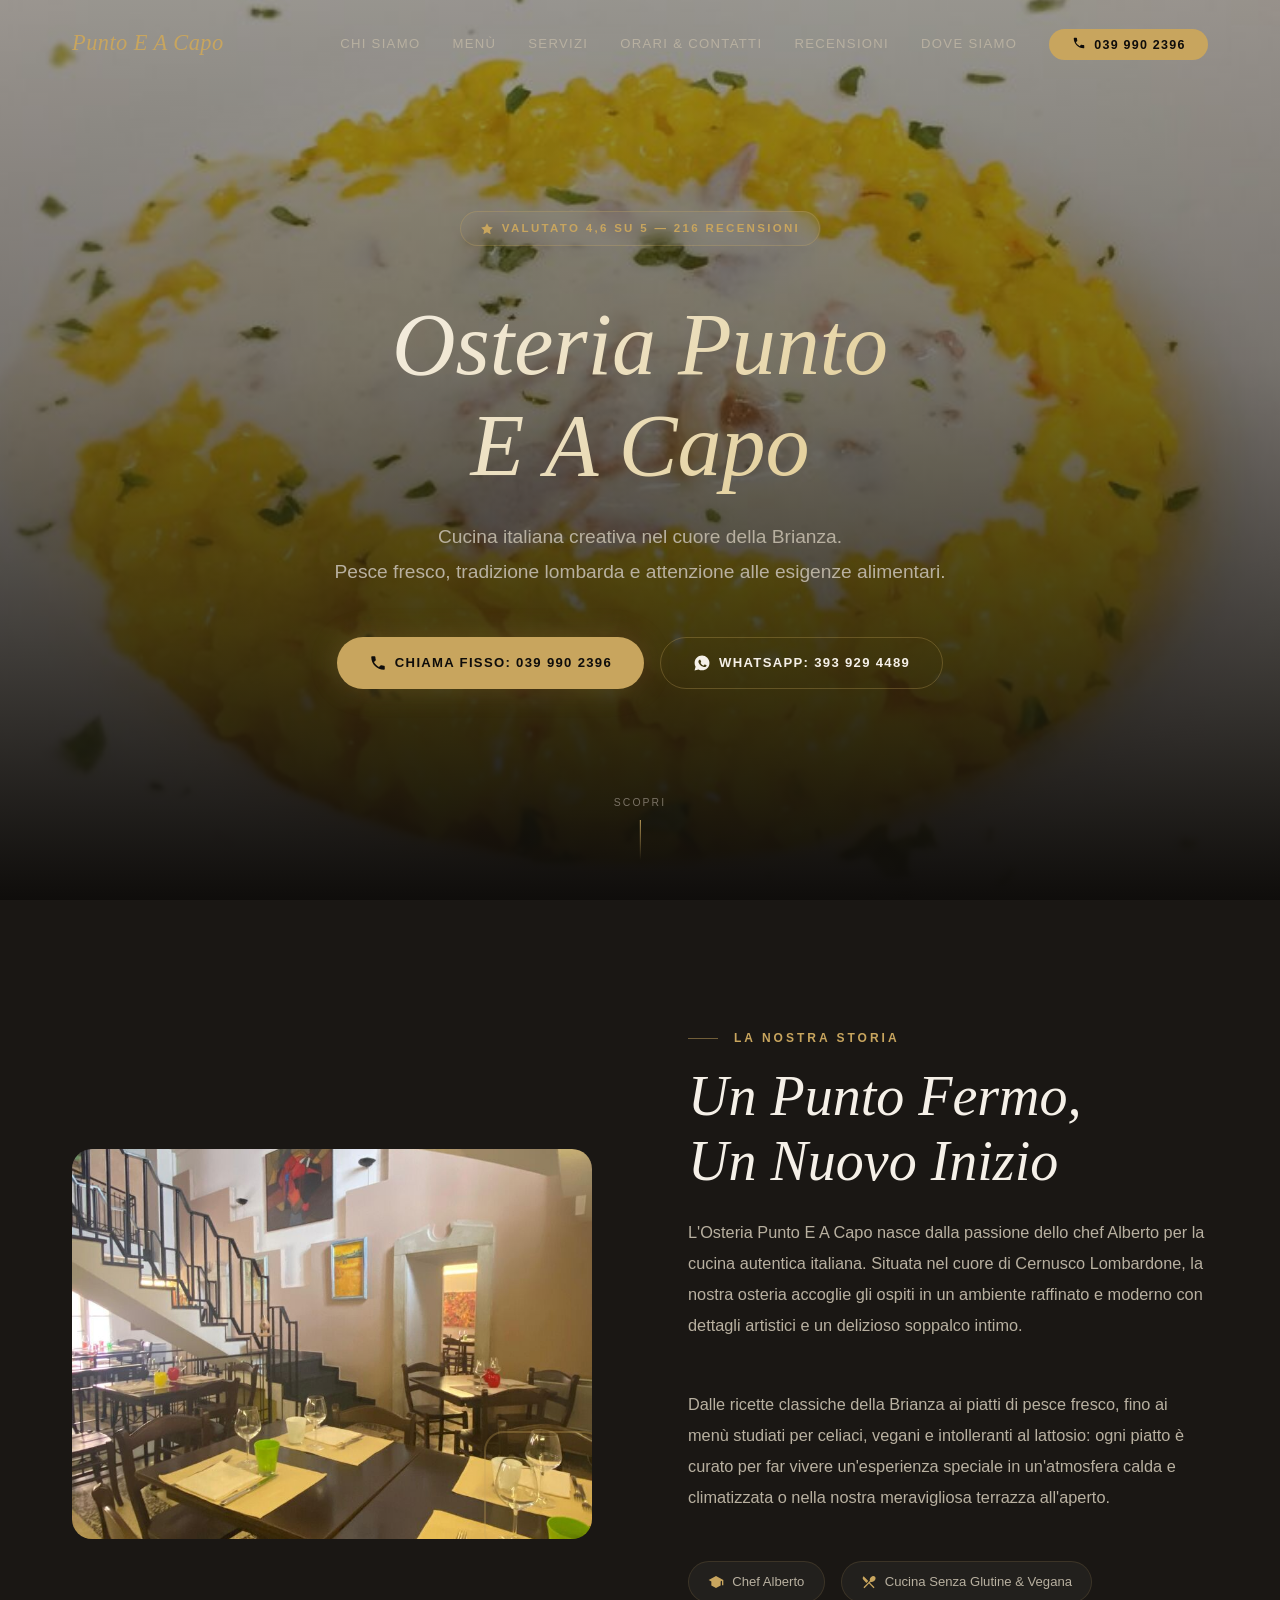
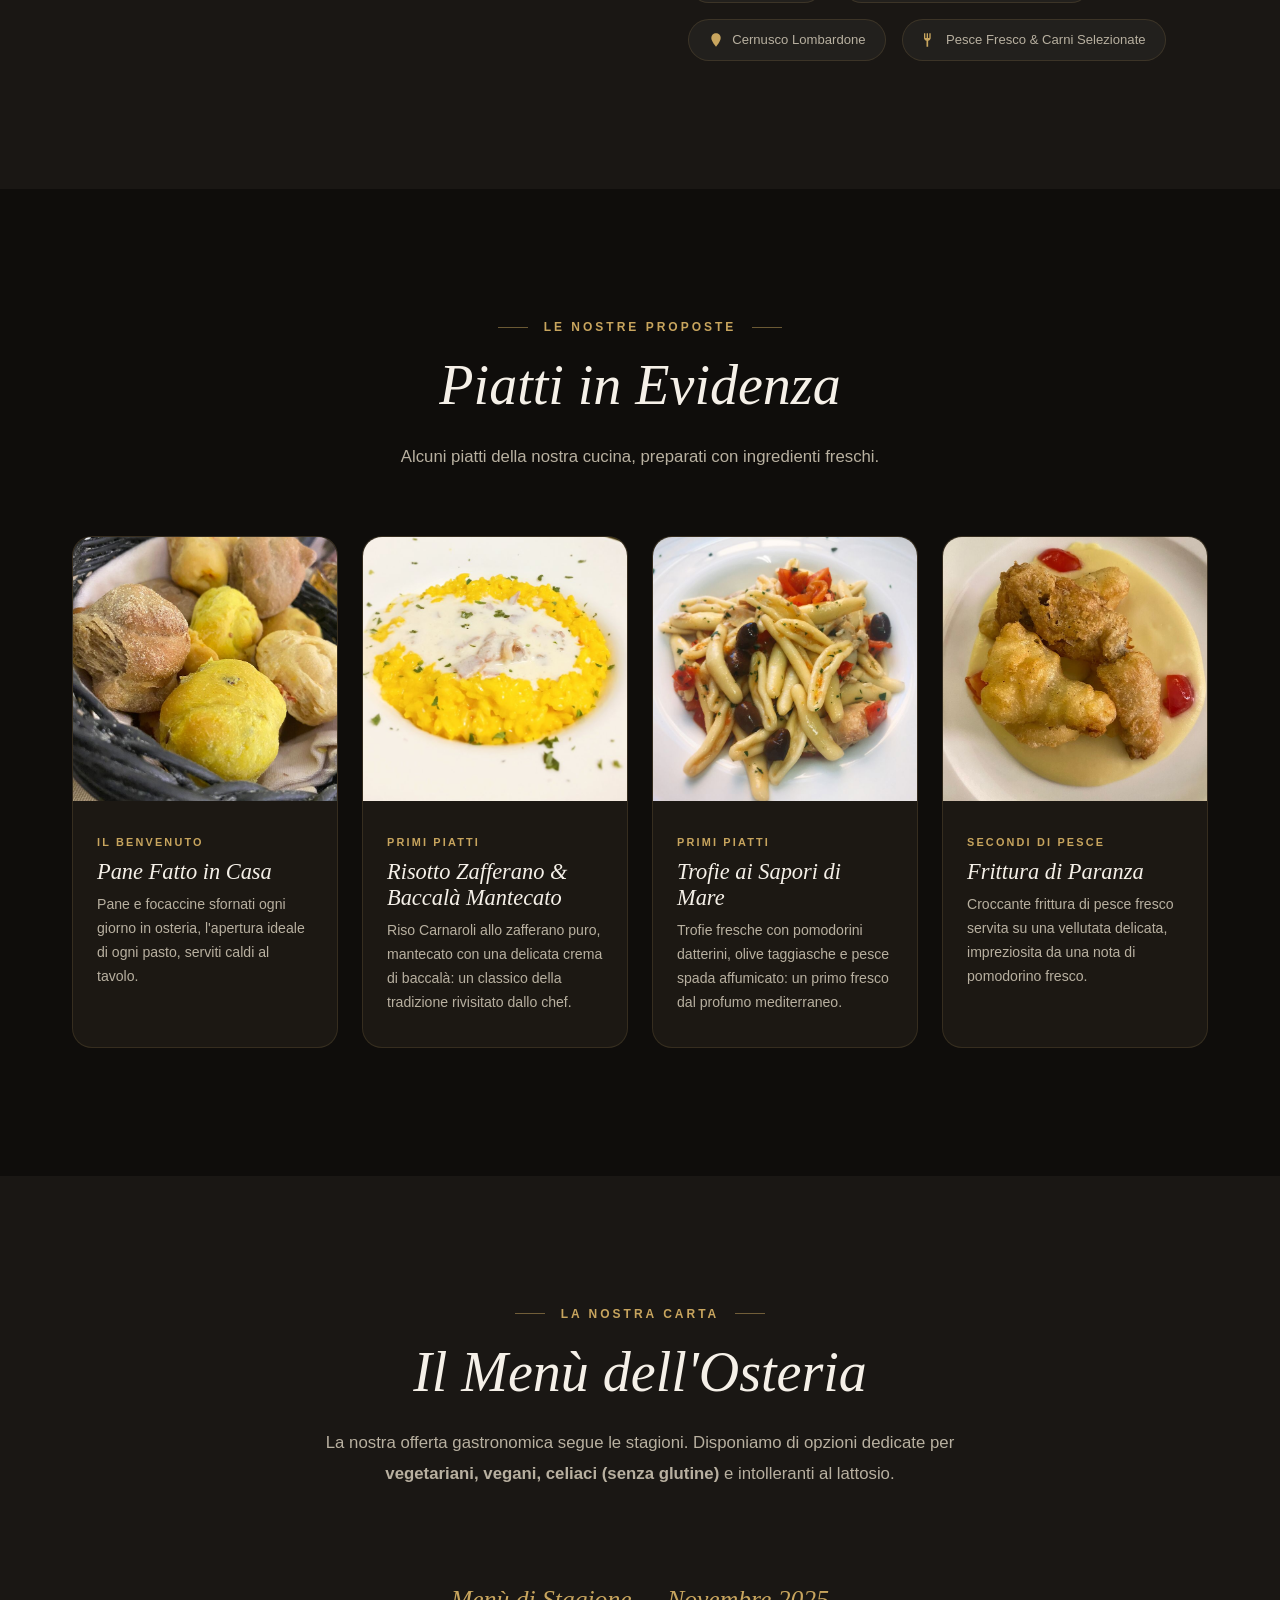
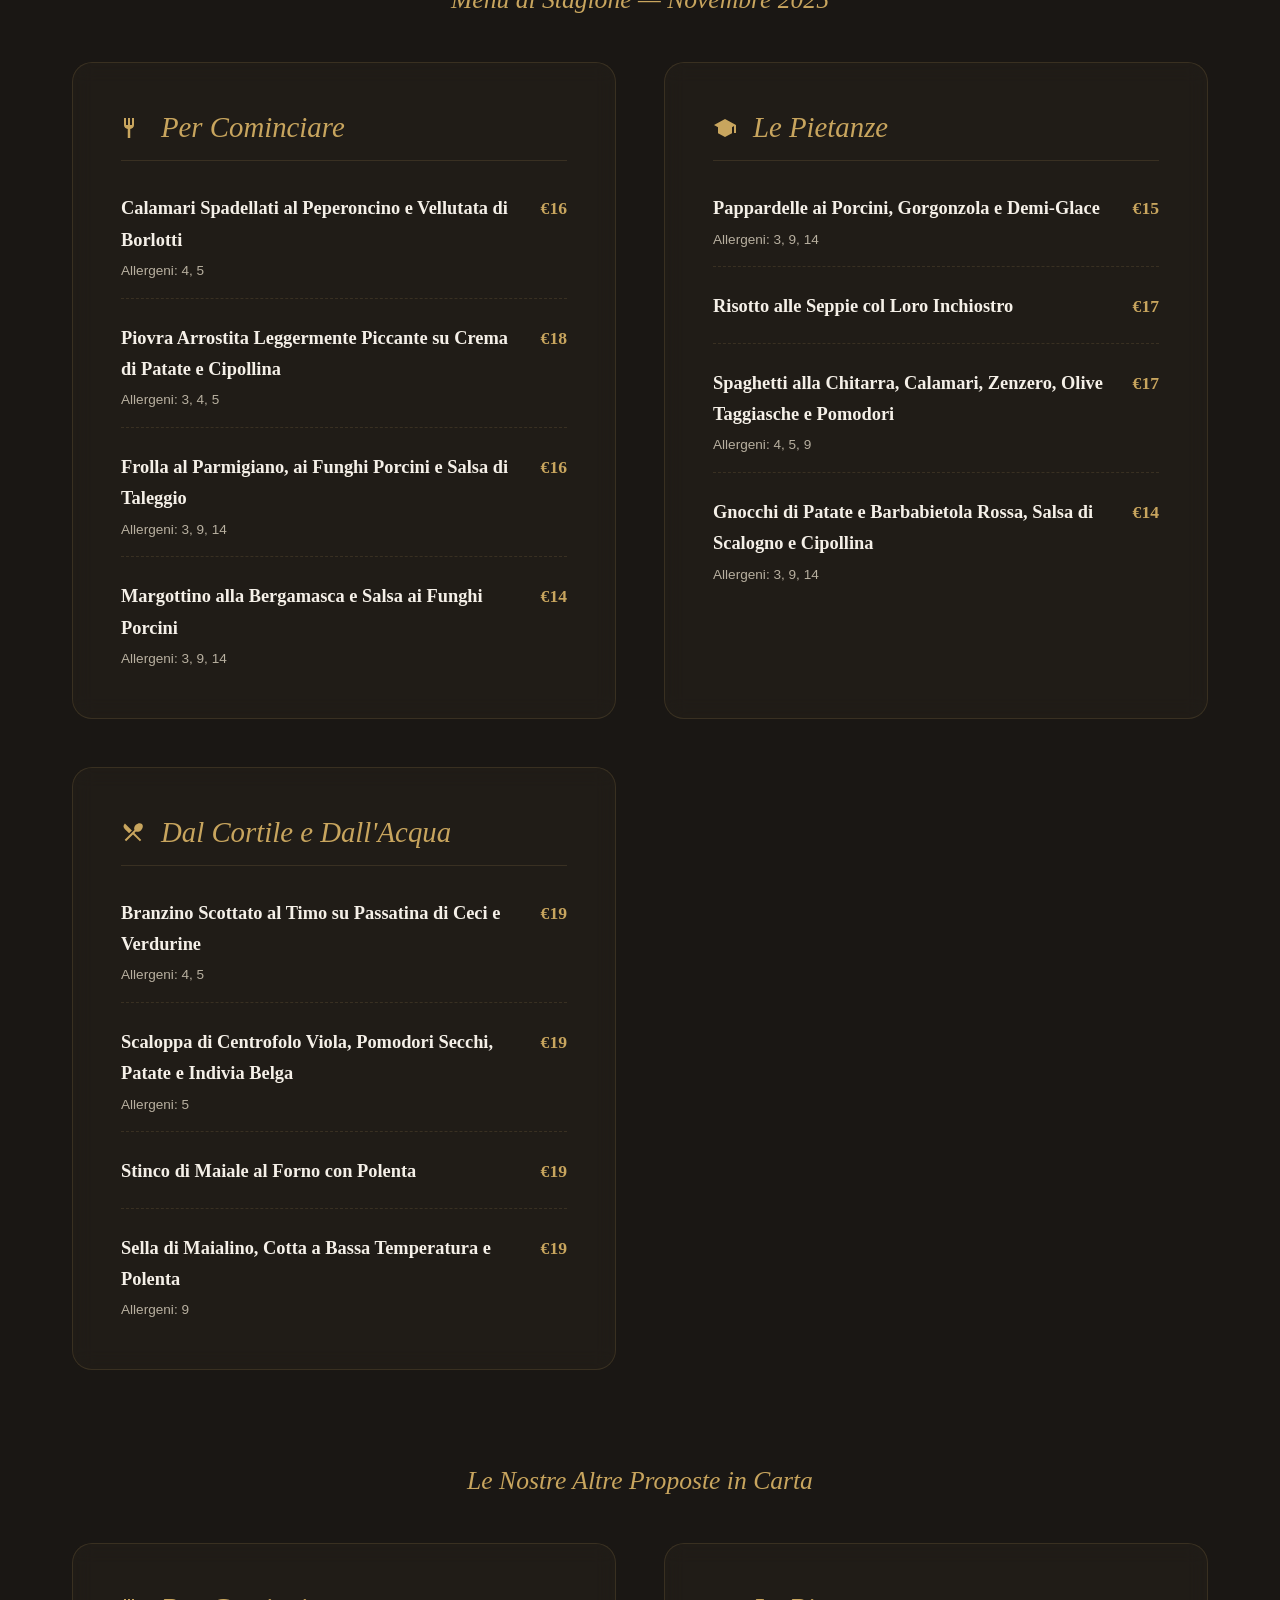
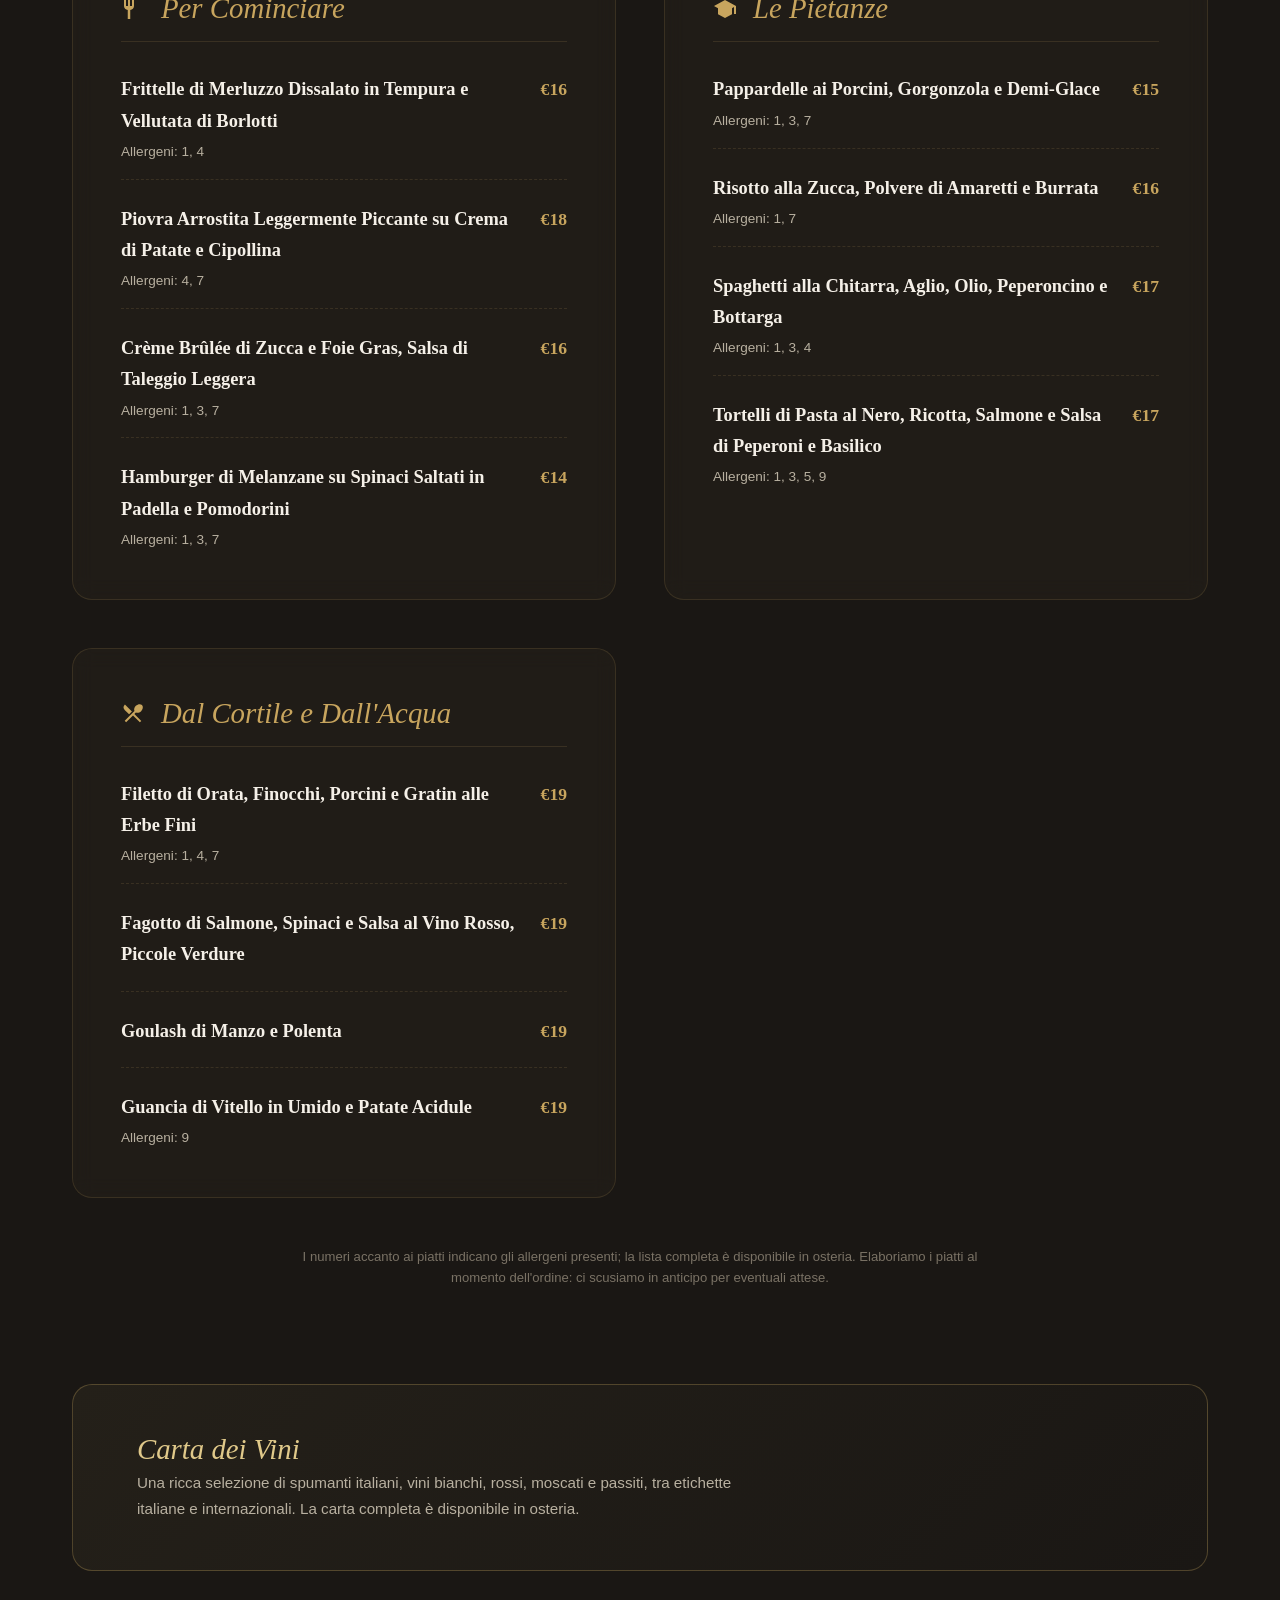
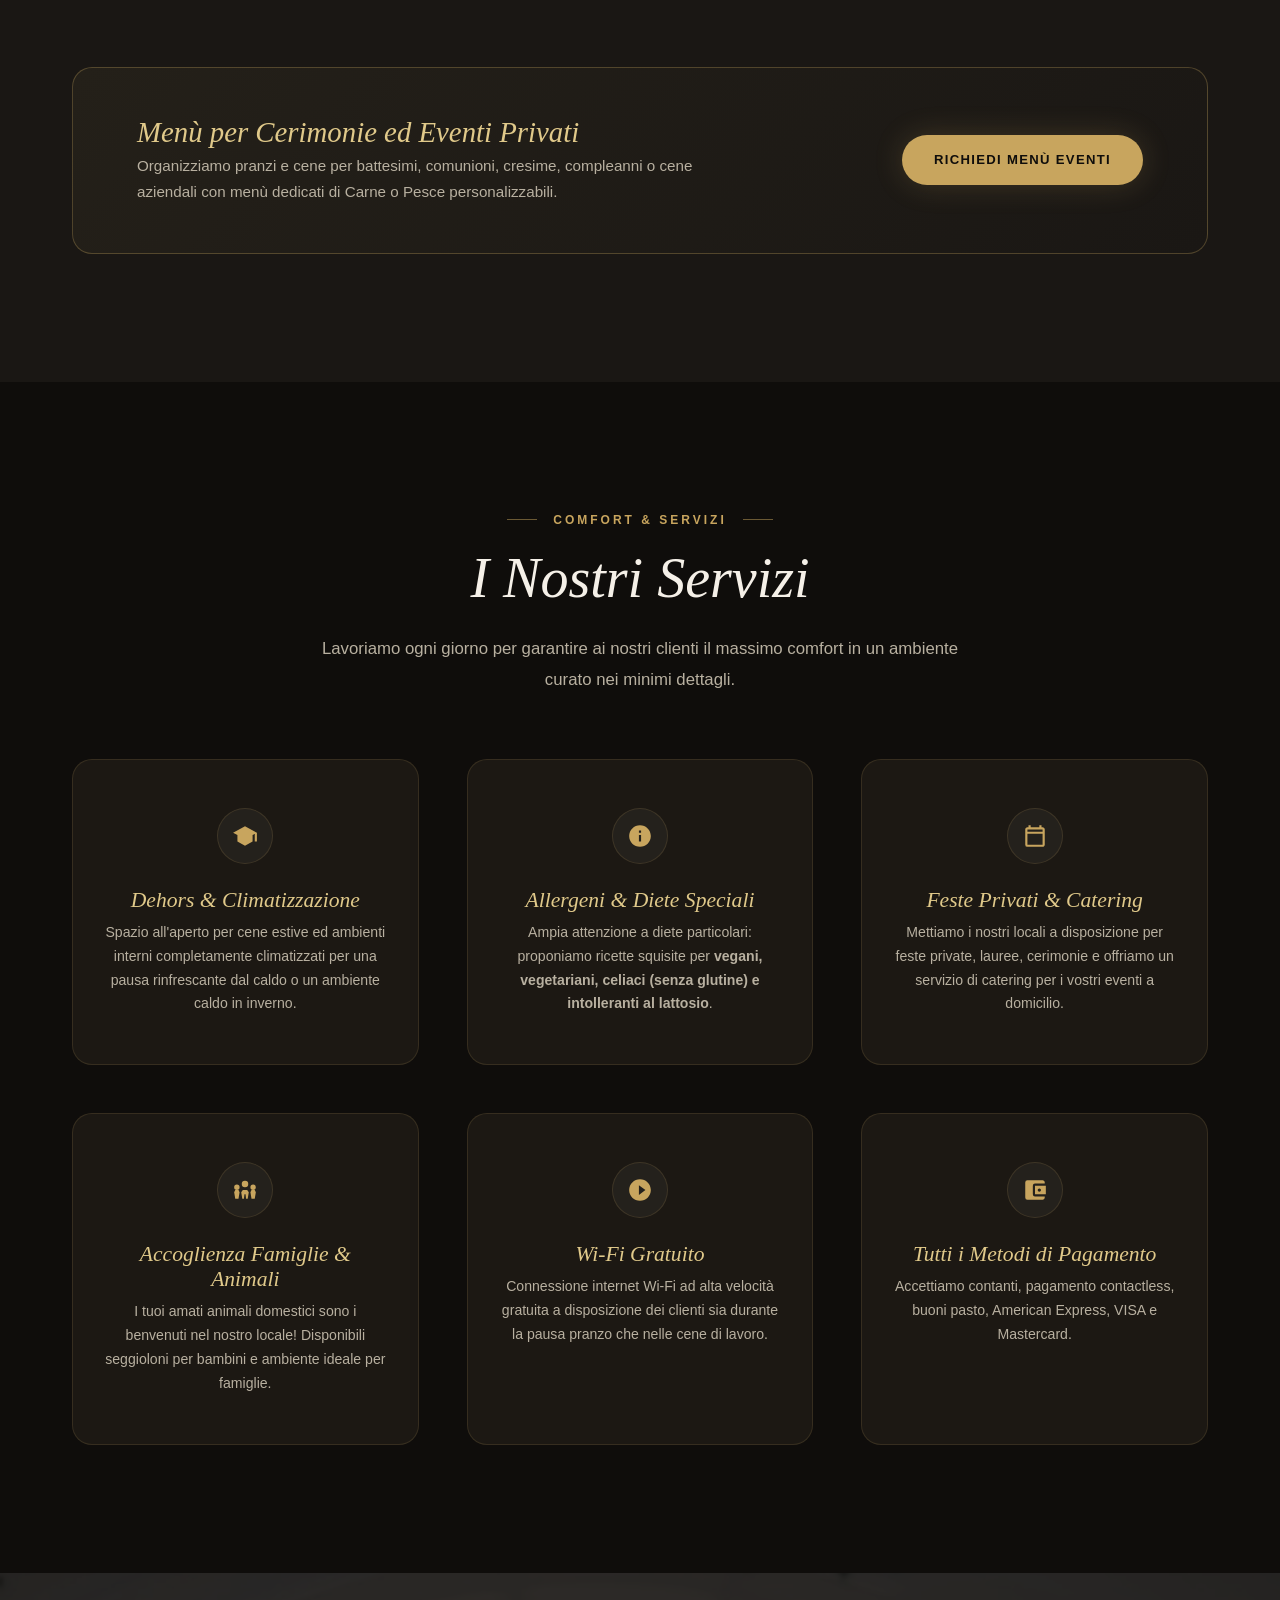
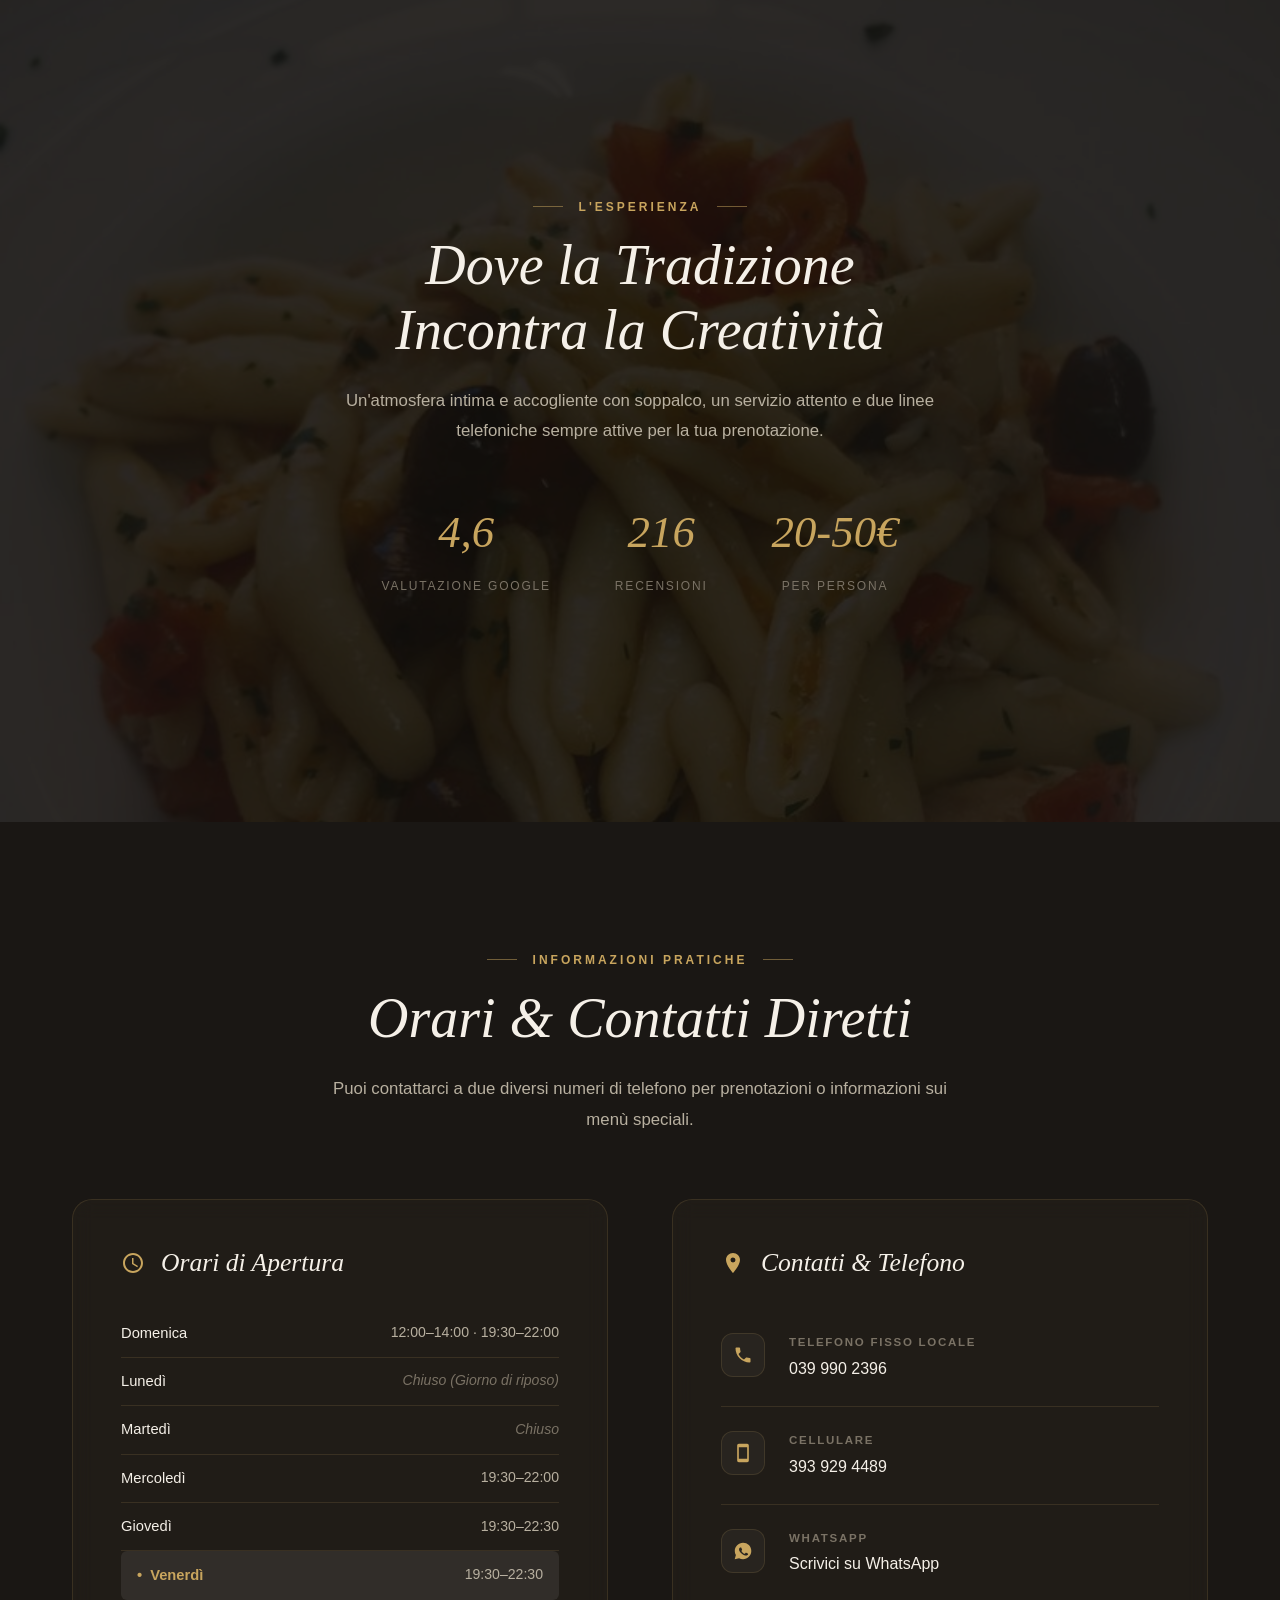
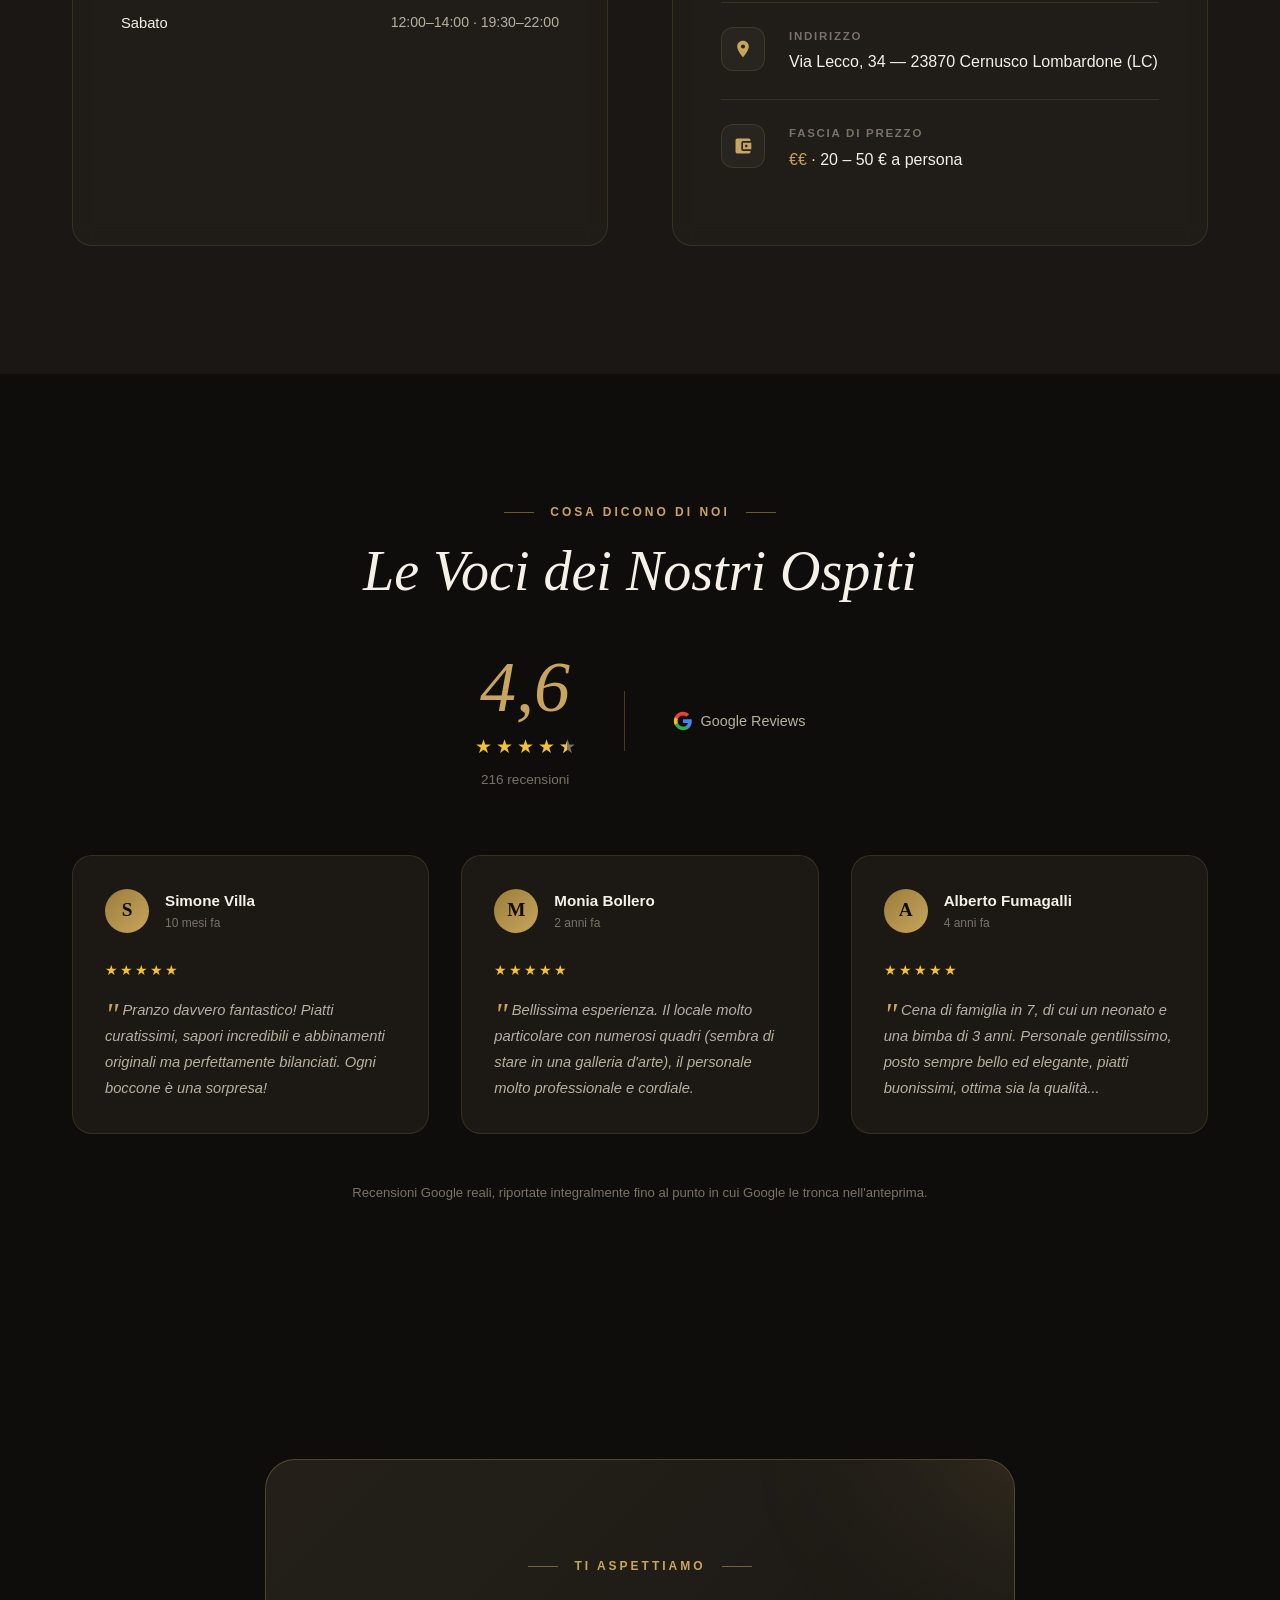
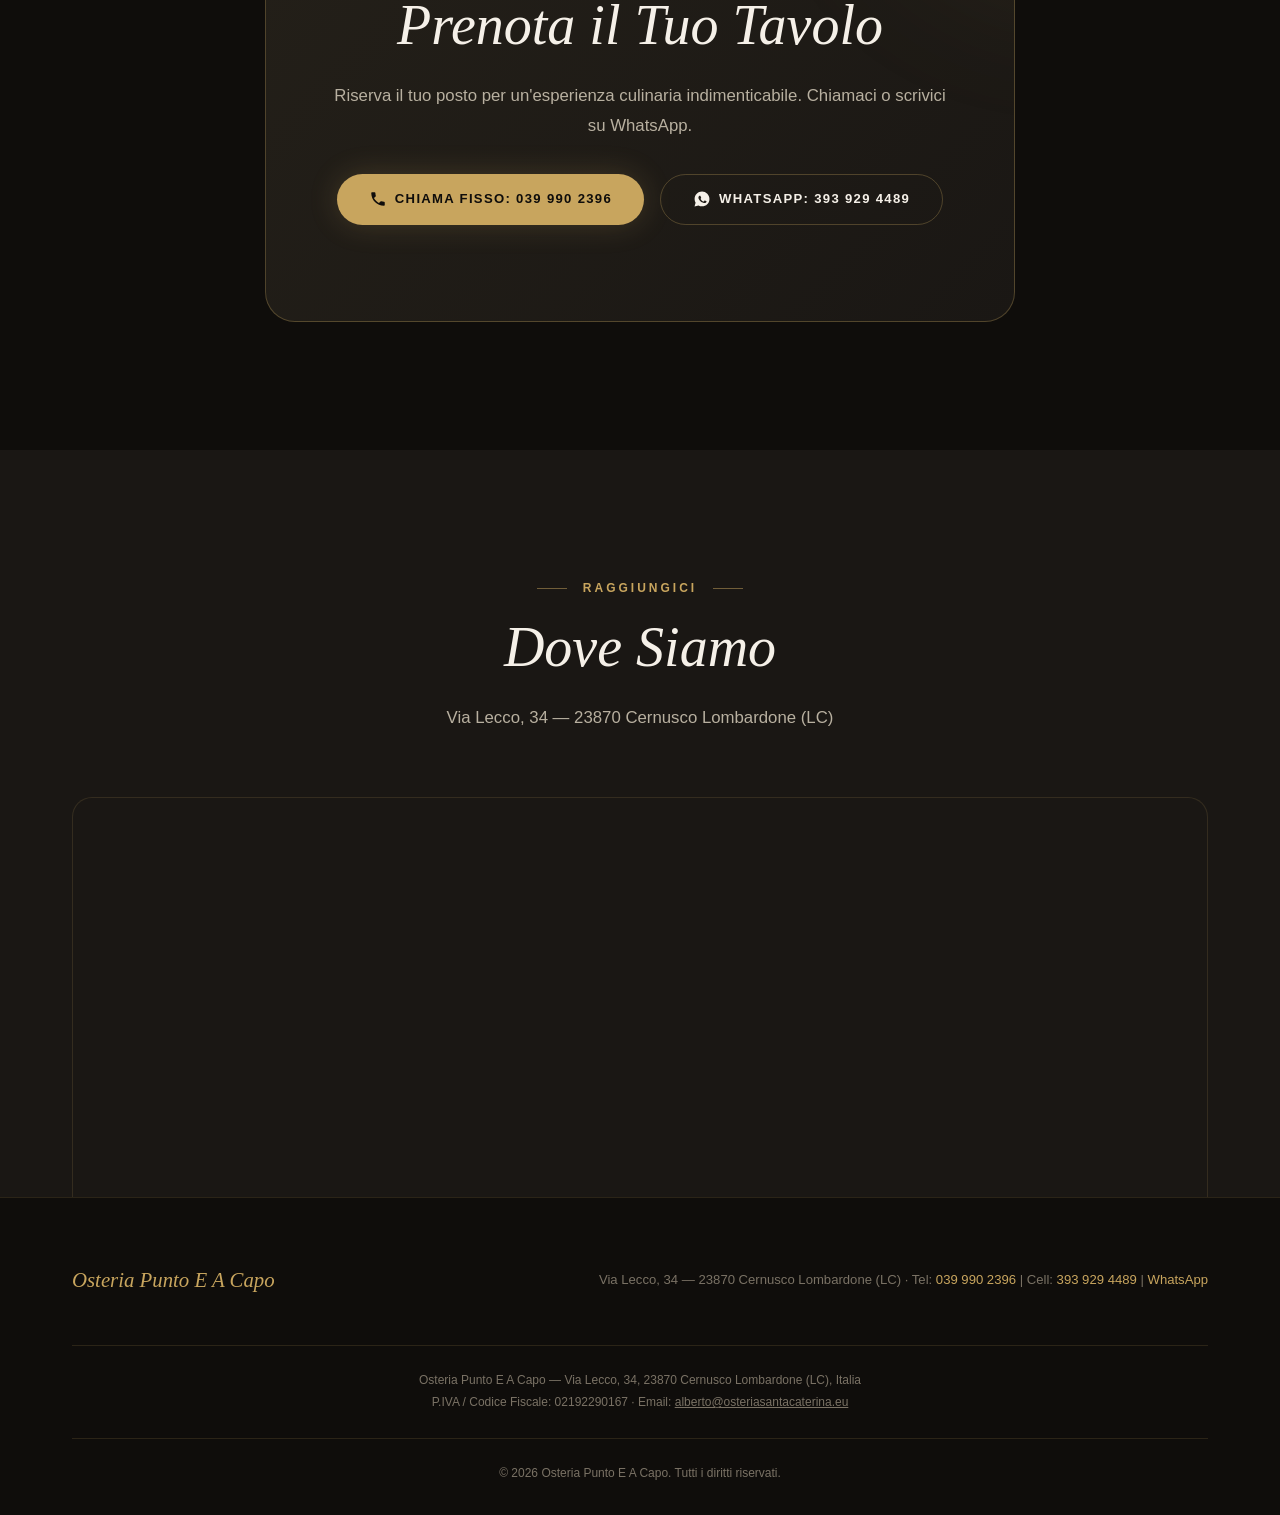
<file: index.html>
<!DOCTYPE html>
<html lang="it">
<head>
  <meta charset="UTF-8">
  <meta name="viewport" content="width=device-width, initial-scale=1.0">
  <title>Osteria Punto E A Capo — Ristorante a Cernusco Lombardone (LC)</title>
  <meta name="description" content="Osteria Punto E A Capo — Cucina italiana creativa, pesce fresco, tradizione lombarda, opzioni gluten-free e vegane a Cernusco Lombardone. Prenota al 039 990 2396 o 393 929 4489.">
  <meta name="keywords" content="osteria, ristorante, Cernusco Lombardone, Lecco, cucina italiana, pesce, risotto, gluten free, vegano, catering, Brianza">
  <meta property="og:title" content="Osteria Punto E A Capo — Cernusco Lombardone">
  <meta property="og:description" content="Cucina italiana creativa, pesce fresco, tradizione e menù per diete speciali. Chiamaci subito.">
  <meta property="og:type" content="restaurant">
  <meta name="theme-color" content="#c8a55e">
  <meta http-equiv="Content-Security-Policy" content="default-src 'self'; script-src 'self'; style-src 'self' 'unsafe-inline' https://fonts.googleapis.com; font-src https://fonts.gstatic.com; img-src 'self' data:; frame-src https://www.google.com; object-src 'none'; base-uri 'self'; form-action 'self'; upgrade-insecure-requests">
  <meta name="referrer" content="strict-origin-when-cross-origin">
  <link rel="preconnect" href="https://fonts.googleapis.com">
  <link rel="preconnect" href="https://fonts.gstatic.com" crossorigin>
  <link href="https://fonts.googleapis.com/css2?family=Cormorant+Garamond:ital,wght@0,400;0,600;1,400;1,600&family=Inter:wght@300;400;500;600;700&display=swap" rel="stylesheet">
  <link rel="stylesheet" href="style.css">
</head>
<body>

  <!-- Page Loader -->
  <div class="page-loader" id="pageLoader">
    <div class="loader-content">
      <div class="loader-text">Punto E A Capo</div>
      <div class="loader-bar"><div class="loader-bar-fill"></div></div>
    </div>
  </div>

  <!-- Navigation -->
  <nav class="navbar" id="navbar">
    <div class="container">
      <a href="#" class="navbar-brand">Punto E A Capo</a>
      <ul class="navbar-links" id="navLinks">
        <li><a href="#chi-siamo">Chi Siamo</a></li>
        <li><a href="#menu-completo">Menù</a></li>
        <li><a href="#servizi">Servizi</a></li>
        <li><a href="#orari">Orari & Contatti</a></li>
        <li><a href="#recensioni">Recensioni</a></li>
        <li><a href="#mappa">Dove Siamo</a></li>
        <li>
          <a href="tel:+390399902396" class="nav-cta">
            <svg width="14" height="14" viewBox="0 0 24 24" fill="currentColor" style="vertical-align: -2px; margin-right: 4px;"><path d="M6.62 10.79c1.44 2.83 3.76 5.14 6.59 6.59l2.2-2.2c.27-.27.67-.36 1.02-.24 1.12.37 2.33.57 3.57.57.55 0 1 .45 1 1V20c0 .55-.45 1-1 1-9.39 0-17-7.61-17-17 0-.55.45-1 1-1h3.5c.55 0 1 .45 1 1 0 1.25.2 2.45.57 3.57.11.35.03.74-.25 1.02l-2.2 2.2z"/></svg>
            039 990 2396
          </a>
        </li>
      </ul>
      <button class="menu-toggle" id="menuToggle" aria-label="Apri menu di navigazione">
        <span></span>
        <span></span>
        <span></span>
      </button>
    </div>
  </nav>
  <div class="nav-overlay" id="navOverlay"></div>

  <!-- ============================================
       HERO SECTION
       ============================================ -->
  <section class="hero" id="hero">
    <div class="hero-bg">
      <img src="images/risotto-zafferano-baccala.jpg" alt="Risotto allo zafferano con baccalà mantecato dell'Osteria Punto E A Capo" loading="eager">
    </div>
    <div class="hero-overlay"></div>
    <div class="hero-content">
      <div class="hero-badge">
        <svg width="14" height="14" viewBox="0 0 24 24" fill="currentColor"><path d="M12 2l3.09 6.26L22 9.27l-5 4.87 1.18 6.88L12 17.77l-6.18 3.25L7 14.14 2 9.27l6.91-1.01L12 2z"/></svg>
        Valutato 4,6 su 5 — 216 Recensioni
      </div>
      <h1>Osteria Punto<br>E A Capo</h1>
      <p class="hero-tagline">
        Cucina italiana creativa nel cuore della Brianza.<br>
        Pesce fresco, tradizione lombarda e attenzione alle esigenze alimentari.
      </p>
      <div class="hero-actions">
        <a href="tel:+390399902396" class="btn btn-primary" id="cta-hero-prenota">
          <svg width="18" height="18" viewBox="0 0 24 24" fill="currentColor"><path d="M6.62 10.79c1.44 2.83 3.76 5.14 6.59 6.59l2.2-2.2c.27-.27.67-.36 1.02-.24 1.12.37 2.33.57 3.57.57.55 0 1 .45 1 1V20c0 .55-.45 1-1 1-9.39 0-17-7.61-17-17 0-.55.45-1 1-1h3.5c.55 0 1 .45 1 1 0 1.25.2 2.45.57 3.57.11.35.03.74-.25 1.02l-2.2 2.2z"/></svg>
          Chiama Fisso: 039 990 2396
        </a>
        <a href="https://wa.me/393939294489" class="btn btn-outline" id="cta-hero-mobile" target="_blank" rel="noopener noreferrer">
          <svg width="18" height="18" viewBox="0 0 24 24" fill="currentColor"><path d="M12.04 2C6.58 2 2.13 6.45 2.13 11.91c0 1.75.46 3.45 1.32 4.95L2.05 22l5.25-1.38a9.9 9.9 0 004.74 1.21h.01c5.46 0 9.9-4.45 9.9-9.92 0-2.65-1.03-5.14-2.9-7.01A9.82 9.82 0 0012.04 2zm5.8 14.06c-.24.68-1.4 1.3-1.93 1.35-.5.05-.92.26-3.1-.64-2.63-1.07-4.34-3.7-4.48-3.87-.13-.18-1.07-1.42-1.07-2.71s.68-1.92.92-2.18c.24-.26.53-.32.7-.32.18 0 .35 0 .5.01.16.01.38-.06.6.45.24.55.8 1.92.87 2.06.07.13.11.29.02.47-.09.18-.13.29-.26.44-.13.16-.28.35-.4.47-.13.13-.27.27-.12.53.16.26.7 1.15 1.5 1.86 1.03.92 1.9 1.2 2.16 1.34.26.13.42.11.57-.07.16-.18.66-.77.84-1.03.18-.26.35-.22.6-.13.24.09 1.55.73 1.82.87.26.13.44.2.5.31.07.13.07.71-.17 1.39z"/></svg>
          WhatsApp: 393 929 4489
        </a>
      </div>
    </div>
    <div class="hero-scroll-indicator">
      <span>Scopri</span>
      <div class="scroll-line"></div>
    </div>
  </section>

  <!-- ============================================
       CHI SIAMO
       ============================================ -->
  <section id="chi-siamo">
    <div class="container">
      <div class="about-grid">
        <div class="about-image reveal">
          <img src="images/interno-osteria.jpg" alt="Sala interna con soppalco dell'Osteria Punto E A Capo">
          <div class="about-image-accent"></div>
        </div>
        <div class="about-text">
          <div class="section-label reveal">La Nostra Storia</div>
          <h2 class="section-title reveal reveal-delay-1">Un Punto Fermo,<br>Un Nuovo Inizio</h2>
          <p class="about-description reveal reveal-delay-2">
            L'Osteria Punto E A Capo nasce dalla passione dello chef Alberto per la cucina autentica italiana. Situata nel cuore di Cernusco Lombardone, la nostra osteria accoglie gli ospiti in un ambiente raffinato e moderno con dettagli artistici e un delizioso soppalco intimo.
          </p>
          <p class="about-description reveal reveal-delay-3">
            Dalle ricette classiche della Brianza ai piatti di pesce fresco, fino ai menù studiati per celiaci, vegani e intolleranti al lattosio: ogni piatto è curato per far vivere un'esperienza speciale in un'atmosfera calda e climatizzata o nella nostra meravigliosa terrazza all'aperto.
          </p>
          <div class="about-features reveal reveal-delay-4">
            <div class="feature-pill">
              <svg viewBox="0 0 24 24"><path d="M12 3L1 9l4 2.18v6L12 21l7-3.82v-6l2-1.09V17h2V9L12 3z"/></svg>
              Chef Alberto
            </div>
            <div class="feature-pill">
              <svg viewBox="0 0 24 24"><path d="M8.1 13.34l2.83-2.83L3.91 3.5a4.008 4.008 0 000 5.66l4.19 4.18zm6.78-1.81c1.53.71 3.68.21 5.27-1.38 1.91-1.91 2.28-4.65.81-6.12-1.46-1.46-4.2-1.1-6.12.81-1.59 1.59-2.09 3.74-1.38 5.27L3.7 19.87l1.41 1.41L12 14.41l6.88 6.88 1.41-1.41L13.41 13l1.47-1.47z"/></svg>
              Cucina Senza Glutine & Vegana
            </div>
            <div class="feature-pill">
              <svg viewBox="0 0 24 24"><path d="M12 2C8.13 2 5 5.13 5 9c0 5.25 7 13 7 13s7-7.75 7-13c0-3.87-3.13-7-7-7z"/></svg>
              Cernusco Lombardone
            </div>
            <div class="feature-pill">
              <svg viewBox="0 0 24 24"><path d="M11 9H9V2H7v7H5V2H3v7c0 2.12 1.66 3.84 3.75 3.97V22h2.5v-9.03C11.34 12.84 13 11.12 13 9V2h-2v7z"/></svg>
              Pesce Fresco & Carni Selezionate
            </div>
          </div>
        </div>
      </div>
    </div>
  </section>

  <!-- ============================================
       SPECIALITÀ IN EVIDENZA
       ============================================ -->
  <section id="specialita">
    <div class="container">
      <div class="text-center">
        <div class="section-label reveal" style="justify-content:center;">Le Nostre Proposte</div>
        <h2 class="section-title reveal reveal-delay-1">Piatti in Evidenza</h2>
        <p class="section-subtitle reveal reveal-delay-2">
          Alcuni piatti della nostra cucina, preparati con ingredienti freschi.
        </p>
      </div>
      <div class="dishes-grid">
        <!-- Dish 1 -->
        <div class="dish-card reveal" id="dish-pane">
          <div class="dish-card-image">
            <img src="images/pane-casa.jpg" alt="Cestino di pane fatto in casa dell'Osteria Punto E A Capo">
          </div>
          <div class="dish-card-body">
            <div class="dish-card-tag">Il Benvenuto</div>
            <h3 class="dish-card-title">Pane Fatto in Casa</h3>
            <p class="dish-card-desc">Pane e focaccine sfornati ogni giorno in osteria, l'apertura ideale di ogni pasto, serviti caldi al tavolo.</p>
          </div>
        </div>
        <!-- Dish 2 -->
        <div class="dish-card reveal reveal-delay-1" id="dish-risotto">
          <div class="dish-card-image">
            <img src="images/risotto-zafferano-baccala.jpg" alt="Risotto allo zafferano con baccalà mantecato">
          </div>
          <div class="dish-card-body">
            <div class="dish-card-tag">Primi Piatti</div>
            <h3 class="dish-card-title">Risotto Zafferano & Baccalà Mantecato</h3>
            <p class="dish-card-desc">Riso Carnaroli allo zafferano puro, mantecato con una delicata crema di baccalà: un classico della tradizione rivisitato dallo chef.</p>
          </div>
        </div>
        <!-- Dish 3 -->
        <div class="dish-card reveal reveal-delay-2" id="dish-trofie">
          <div class="dish-card-image">
            <img src="images/trofie-sapori-mare.jpg" alt="Trofie con pomodorini, olive taggiasche e pesce spada affumicato">
          </div>
          <div class="dish-card-body">
            <div class="dish-card-tag">Primi Piatti</div>
            <h3 class="dish-card-title">Trofie ai Sapori di Mare</h3>
            <p class="dish-card-desc">Trofie fresche con pomodorini datterini, olive taggiasche e pesce spada affumicato: un primo fresco dal profumo mediterraneo.</p>
          </div>
        </div>
        <!-- Dish 4 -->
        <div class="dish-card reveal reveal-delay-3" id="dish-frittura">
          <div class="dish-card-image">
            <img src="images/frittura-paranza.jpg" alt="Frittura di paranza su crema delicata con pomodorino">
          </div>
          <div class="dish-card-body">
            <div class="dish-card-tag">Secondi di Pesce</div>
            <h3 class="dish-card-title">Frittura di Paranza</h3>
            <p class="dish-card-desc">Croccante frittura di pesce fresco servita su una vellutata delicata, impreziosita da una nota di pomodorino fresco.</p>
          </div>
        </div>
      </div>
    </div>
  </section>

  <!-- ============================================
       SEZIONE MENÙ COMPLETO & CATEGORIE
       ============================================ -->
  <section id="menu-completo" style="background: var(--color-bg-secondary);">
    <div class="container">
      <div class="text-center">
        <div class="section-label reveal" style="justify-content:center;">La Nostra Carta</div>
        <h2 class="section-title reveal reveal-delay-1">Il Menù dell'Osteria</h2>
        <p class="section-subtitle reveal reveal-delay-2">
          La nostra offerta gastronomica segue le stagioni. Disponiamo di opzioni dedicate per <strong>vegetariani, vegani, celiaci (senza glutine)</strong> e intolleranti al lattosio.
        </p>
      </div>

      <h3 class="menu-group-title reveal">Menù di Stagione — Novembre 2025</h3>
      <div class="menu-categories-grid">
        <!-- Per Cominciare -->
        <div class="menu-category-card reveal">
          <h3 class="category-title">
            <svg viewBox="0 0 24 24"><path d="M11 9H9V2H7v7H5V2H3v7c0 2.12 1.66 3.84 3.75 3.97V22h2.5v-9.03C11.34 12.84 13 11.12 13 9V2h-2v7z"/></svg>
            Per Cominciare
          </h3>
          <ul class="menu-items-list">
            <li>
              <div class="item-header"><span class="item-name">Calamari Spadellati al Peperoncino e Vellutata di Borlotti</span><span class="item-price">€16</span></div>
              <div class="item-desc">Allergeni: 4, 5</div>
            </li>
            <li>
              <div class="item-header"><span class="item-name">Piovra Arrostita Leggermente Piccante su Crema di Patate e Cipollina</span><span class="item-price">€18</span></div>
              <div class="item-desc">Allergeni: 3, 4, 5</div>
            </li>
            <li>
              <div class="item-header"><span class="item-name">Frolla al Parmigiano, ai Funghi Porcini e Salsa di Taleggio</span><span class="item-price">€16</span></div>
              <div class="item-desc">Allergeni: 3, 9, 14</div>
            </li>
            <li>
              <div class="item-header"><span class="item-name">Margottino alla Bergamasca e Salsa ai Funghi Porcini</span><span class="item-price">€14</span></div>
              <div class="item-desc">Allergeni: 3, 9, 14</div>
            </li>
          </ul>
        </div>

        <!-- Le Pietanze -->
        <div class="menu-category-card reveal reveal-delay-1">
          <h3 class="category-title">
            <svg viewBox="0 0 24 24"><path d="M12 3L1 9l4 2.18v6L12 21l7-3.82v-6l2-1.09V17h2V9L12 3z"/></svg>
            Le Pietanze
          </h3>
          <ul class="menu-items-list">
            <li>
              <div class="item-header"><span class="item-name">Pappardelle ai Porcini, Gorgonzola e Demi-Glace</span><span class="item-price">€15</span></div>
              <div class="item-desc">Allergeni: 3, 9, 14</div>
            </li>
            <li>
              <div class="item-header"><span class="item-name">Risotto alle Seppie col Loro Inchiostro</span><span class="item-price">€17</span></div>
            </li>
            <li>
              <div class="item-header"><span class="item-name">Spaghetti alla Chitarra, Calamari, Zenzero, Olive Taggiasche e Pomodori</span><span class="item-price">€17</span></div>
              <div class="item-desc">Allergeni: 4, 5, 9</div>
            </li>
            <li>
              <div class="item-header"><span class="item-name">Gnocchi di Patate e Barbabietola Rossa, Salsa di Scalogno e Cipollina</span><span class="item-price">€14</span></div>
              <div class="item-desc">Allergeni: 3, 9, 14</div>
            </li>
          </ul>
        </div>

        <!-- Dal Cortile e Dall'Acqua -->
        <div class="menu-category-card reveal reveal-delay-2">
          <h3 class="category-title">
            <svg viewBox="0 0 24 24"><path d="M8.1 13.34l2.83-2.83L3.91 3.5a4.008 4.008 0 000 5.66l4.19 4.18zm6.78-1.81c1.53.71 3.68.21 5.27-1.38 1.91-1.91 2.28-4.65.81-6.12-1.46-1.46-4.2-1.1-6.12.81-1.59 1.59-2.09 3.74-1.38 5.27L3.7 19.87l1.41 1.41L12 14.41l6.88 6.88 1.41-1.41L13.41 13l1.47-1.47z"/></svg>
            Dal Cortile e Dall'Acqua
          </h3>
          <ul class="menu-items-list">
            <li>
              <div class="item-header"><span class="item-name">Branzino Scottato al Timo su Passatina di Ceci e Verdurine</span><span class="item-price">€19</span></div>
              <div class="item-desc">Allergeni: 4, 5</div>
            </li>
            <li>
              <div class="item-header"><span class="item-name">Scaloppa di Centrofolo Viola, Pomodori Secchi, Patate e Indivia Belga</span><span class="item-price">€19</span></div>
              <div class="item-desc">Allergeni: 5</div>
            </li>
            <li>
              <div class="item-header"><span class="item-name">Stinco di Maiale al Forno con Polenta</span><span class="item-price">€19</span></div>
            </li>
            <li>
              <div class="item-header"><span class="item-name">Sella di Maialino, Cotta a Bassa Temperatura e Polenta</span><span class="item-price">€19</span></div>
              <div class="item-desc">Allergeni: 9</div>
            </li>
          </ul>
        </div>
      </div>

      <h3 class="menu-group-title reveal">Le Nostre Altre Proposte in Carta</h3>
      <div class="menu-categories-grid">
        <!-- Per Cominciare -->
        <div class="menu-category-card reveal">
          <h3 class="category-title">
            <svg viewBox="0 0 24 24"><path d="M11 9H9V2H7v7H5V2H3v7c0 2.12 1.66 3.84 3.75 3.97V22h2.5v-9.03C11.34 12.84 13 11.12 13 9V2h-2v7z"/></svg>
            Per Cominciare
          </h3>
          <ul class="menu-items-list">
            <li>
              <div class="item-header"><span class="item-name">Frittelle di Merluzzo Dissalato in Tempura e Vellutata di Borlotti</span><span class="item-price">€16</span></div>
              <div class="item-desc">Allergeni: 1, 4</div>
            </li>
            <li>
              <div class="item-header"><span class="item-name">Piovra Arrostita Leggermente Piccante su Crema di Patate e Cipollina</span><span class="item-price">€18</span></div>
              <div class="item-desc">Allergeni: 4, 7</div>
            </li>
            <li>
              <div class="item-header"><span class="item-name">Crème Brûlée di Zucca e Foie Gras, Salsa di Taleggio Leggera</span><span class="item-price">€16</span></div>
              <div class="item-desc">Allergeni: 1, 3, 7</div>
            </li>
            <li>
              <div class="item-header"><span class="item-name">Hamburger di Melanzane su Spinaci Saltati in Padella e Pomodorini</span><span class="item-price">€14</span></div>
              <div class="item-desc">Allergeni: 1, 3, 7</div>
            </li>
          </ul>
        </div>

        <!-- Le Pietanze -->
        <div class="menu-category-card reveal reveal-delay-1">
          <h3 class="category-title">
            <svg viewBox="0 0 24 24"><path d="M12 3L1 9l4 2.18v6L12 21l7-3.82v-6l2-1.09V17h2V9L12 3z"/></svg>
            Le Pietanze
          </h3>
          <ul class="menu-items-list">
            <li>
              <div class="item-header"><span class="item-name">Pappardelle ai Porcini, Gorgonzola e Demi-Glace</span><span class="item-price">€15</span></div>
              <div class="item-desc">Allergeni: 1, 3, 7</div>
            </li>
            <li>
              <div class="item-header"><span class="item-name">Risotto alla Zucca, Polvere di Amaretti e Burrata</span><span class="item-price">€16</span></div>
              <div class="item-desc">Allergeni: 1, 7</div>
            </li>
            <li>
              <div class="item-header"><span class="item-name">Spaghetti alla Chitarra, Aglio, Olio, Peperoncino e Bottarga</span><span class="item-price">€17</span></div>
              <div class="item-desc">Allergeni: 1, 3, 4</div>
            </li>
            <li>
              <div class="item-header"><span class="item-name">Tortelli di Pasta al Nero, Ricotta, Salmone e Salsa di Peperoni e Basilico</span><span class="item-price">€17</span></div>
              <div class="item-desc">Allergeni: 1, 3, 5, 9</div>
            </li>
          </ul>
        </div>

        <!-- Dal Cortile e Dall'Acqua -->
        <div class="menu-category-card reveal reveal-delay-2">
          <h3 class="category-title">
            <svg viewBox="0 0 24 24"><path d="M8.1 13.34l2.83-2.83L3.91 3.5a4.008 4.008 0 000 5.66l4.19 4.18zm6.78-1.81c1.53.71 3.68.21 5.27-1.38 1.91-1.91 2.28-4.65.81-6.12-1.46-1.46-4.2-1.1-6.12.81-1.59 1.59-2.09 3.74-1.38 5.27L3.7 19.87l1.41 1.41L12 14.41l6.88 6.88 1.41-1.41L13.41 13l1.47-1.47z"/></svg>
            Dal Cortile e Dall'Acqua
          </h3>
          <ul class="menu-items-list">
            <li>
              <div class="item-header"><span class="item-name">Filetto di Orata, Finocchi, Porcini e Gratin alle Erbe Fini</span><span class="item-price">€19</span></div>
              <div class="item-desc">Allergeni: 1, 4, 7</div>
            </li>
            <li>
              <div class="item-header"><span class="item-name">Fagotto di Salmone, Spinaci e Salsa al Vino Rosso, Piccole Verdure</span><span class="item-price">€19</span></div>
            </li>
            <li>
              <div class="item-header"><span class="item-name">Goulash di Manzo e Polenta</span><span class="item-price">€19</span></div>
            </li>
            <li>
              <div class="item-header"><span class="item-name">Guancia di Vitello in Umido e Patate Acidule</span><span class="item-price">€19</span></div>
              <div class="item-desc">Allergeni: 9</div>
            </li>
          </ul>
        </div>
      </div>

      <p class="menu-allergen-note reveal">
        I numeri accanto ai piatti indicano gli allergeni presenti; la lista completa è disponibile in osteria. Elaboriamo i piatti al momento dell'ordine: ci scusiamo in anticipo per eventuali attese.
      </p>

      <!-- Carta Vini -->
      <div class="special-menus-banner reveal">
        <div class="special-menus-content">
          <h3>Carta dei Vini</h3>
          <p>Una ricca selezione di spumanti italiani, vini bianchi, rossi, moscati e passiti, tra etichette italiane e internazionali. La carta completa è disponibile in osteria.</p>
        </div>
      </div>

      <!-- Box Eventi Speciali -->
      <div class="special-menus-banner reveal">
        <div class="special-menus-content">
          <h3>Menù per Cerimonie ed Eventi Privati</h3>
          <p>Organizziamo pranzi e cene per battesimi, comunioni, cresime, compleanni o cene aziendali con menù dedicati di Carne o Pesce personalizzabili.</p>
        </div>
        <div class="special-menus-actions">
          <a href="tel:+390399902396" class="btn btn-primary">Richiedi Menù Eventi</a>
        </div>
      </div>
    </div>
  </section>

  <!-- ============================================
       SEZIONE SERVIZI & CARATTERISTICHE
       ============================================ -->
  <section id="servizi" style="background: var(--color-bg-primary);">
    <div class="container">
      <div class="text-center">
        <div class="section-label reveal" style="justify-content:center;">Comfort & Servizi</div>
        <h2 class="section-title reveal reveal-delay-1">I Nostri Servizi</h2>
        <p class="section-subtitle reveal reveal-delay-2">
          Lavoriamo ogni giorno per garantire ai nostri clienti il massimo comfort in un ambiente curato nei minimi dettagli.
        </p>
      </div>

      <div class="services-grid">
        <!-- Servizio 1 -->
        <div class="service-box reveal">
          <div class="service-box-icon">
            <svg viewBox="0 0 24 24"><path d="M12 3L1 9l4 2.18v6L12 21l7-3.82v-6l2-1.09V17h2V9L12 3z"/></svg>
          </div>
          <h4>Dehors & Climatizzazione</h4>
          <p>Spazio all'aperto per cene estive ed ambienti interni completamente climatizzati per una pausa rinfrescante dal caldo o un ambiente caldo in inverno.</p>
        </div>

        <!-- Servizio 2 -->
        <div class="service-box reveal reveal-delay-1">
          <div class="service-box-icon">
            <svg viewBox="0 0 24 24"><path d="M12 2C6.48 2 2 6.48 2 12s4.48 10 10 10 10-4.48 10-10S17.52 2 12 2zm1 15h-2v-6h2v6zm0-8h-2V7h2v2z"/></svg>
          </div>
          <h4>Allergeni & Diete Speciali</h4>
          <p>Ampia attenzione a diete particolari: proponiamo ricette squisite per <strong>vegani, vegetariani, celiaci (senza glutine) e intolleranti al lattosio</strong>.</p>
        </div>

        <!-- Servizio 3 -->
        <div class="service-box reveal reveal-delay-2">
          <div class="service-box-icon">
            <svg viewBox="0 0 24 24"><path d="M19 4h-1V2h-2v2H8V2H6v2H5c-1.11 0-2 .9-2 2v14a2 2 0 002 2h14c1.1 0 2-.9 2-2V6c0-1.1-.9-2-2-2zm0 16H5V10h14v10zm0-12H5V6h14v2z"/></svg>
          </div>
          <h4>Feste Privati & Catering</h4>
          <p>Mettiamo i nostri locali a disposizione per feste private, lauree, cerimonie e offriamo un servizio di catering per i vostri eventi a domicilio.</p>
        </div>

        <!-- Servizio 4 -->
        <div class="service-box reveal reveal-delay-3">
          <div class="service-box-icon">
            <svg viewBox="0 0 24 24"><path d="M4.5 9.5m-2.5 0a2.5 2.5 0 105 0 2.5 2.5 0 10-5 0M5 14l-.5 6H3l-1-6 1-2h3l1 2-1 6H4.5zm14.5-4.5m-2.5 0a2.5 2.5 0 105 0 2.5 2.5 0 10-5 0M20 14l-.5 6H18l-1-6 1-2h3l1 2-1 6h-1.5zM12 6.5m-3 0a3 3 0 106 0 3 3 0 10-6 0M14 12h-4l-1.5 2 1 6h1.5l.5-4h1l.5 4h1.5l1-6z"/></svg>
          </div>
          <h4>Accoglienza Famiglie & Animali</h4>
          <p>I tuoi amati animali domestici sono i benvenuti nel nostro locale! Disponibili seggioloni per bambini e ambiente ideale per famiglie.</p>
        </div>

        <!-- Servizio 5 -->
        <div class="service-box reveal">
          <div class="service-box-icon">
            <svg viewBox="0 0 24 24"><path d="M12 2C6.48 2 2 6.48 2 12s4.48 10 10 10 10-4.48 10-10S17.52 2 12 2zm-1 14.5v-9l6 4.5-6 4.5z"/></svg>
          </div>
          <h4>Wi-Fi Gratuito</h4>
          <p>Connessione internet Wi-Fi ad alta velocità gratuita a disposizione dei clienti sia durante la pausa pranzo che nelle cene di lavoro.</p>
        </div>

        <!-- Servizio 6 -->
        <div class="service-box reveal reveal-delay-1">
          <div class="service-box-icon">
            <svg viewBox="0 0 24 24"><path d="M21 18v1c0 1.1-.9 2-2 2H5a2 2 0 01-2-2V5a2 2 0 012-2h14c1.1 0 2 .9 2 2v1h-9a2 2 0 00-2 2v8a2 2 0 002 2h9zm-9-2h10V8H12v8zm4-2.5c-.83 0-1.5-.67-1.5-1.5s.67-1.5 1.5-1.5 1.5.67 1.5 1.5-.67 1.5-1.5 1.5z"/></svg>
          </div>
          <h4>Tutti i Metodi di Pagamento</h4>
          <p>Accettiamo contanti, pagamento contactless, buoni pasto, American Express, VISA e Mastercard.</p>
        </div>
      </div>
    </div>
  </section>

  <!-- ============================================
       EXPERIENCE BANNER
       ============================================ -->
  <section class="experience-banner">
    <div class="experience-banner-bg">
      <img src="images/trofie-sapori-mare.jpg" alt="Esperienza culinaria all'Osteria Punto E A Capo" loading="lazy">
    </div>
    <div class="experience-banner-overlay"></div>
    <div class="experience-banner-content">
      <div class="section-label reveal" style="justify-content:center;">L'Esperienza</div>
      <h2 class="section-title reveal reveal-delay-1">Dove la Tradizione<br>Incontra la Creatività</h2>
      <p class="section-subtitle reveal reveal-delay-2">
        Un'atmosfera intima e accogliente con soppalco, un servizio attento e due linee telefoniche sempre attive per la tua prenotazione.
      </p>
      <div class="experience-stats reveal reveal-delay-3">
        <div class="stat-item">
          <span class="stat-value">4,6</span>
          <span class="stat-label">Valutazione Google</span>
        </div>
        <div class="stat-item">
          <span class="stat-value">216</span>
          <span class="stat-label">Recensioni</span>
        </div>
        <div class="stat-item">
          <span class="stat-value">20-50€</span>
          <span class="stat-label">Per Persona</span>
        </div>
      </div>
    </div>
  </section>

  <!-- ============================================
       ORARI E CONTATTI CON I 2 NUMERI TELEFONICI
       ============================================ -->
  <section id="orari">
    <div class="container">
      <div class="text-center">
        <div class="section-label reveal" style="justify-content:center;">Informazioni Pratiche</div>
        <h2 class="section-title reveal reveal-delay-1">Orari & Contatti Diretti</h2>
        <p class="section-subtitle reveal reveal-delay-2">
          Puoi contattarci a due diversi numeri di telefono per prenotazioni o informazioni sui menù speciali.
        </p>
      </div>

      <div class="info-grid">
        <!-- Orari Card -->
        <div class="info-card reveal" id="card-orari">
          <h3 class="info-card-title">
            <svg viewBox="0 0 24 24"><path d="M11.99 2C6.47 2 2 6.48 2 12s4.47 10 9.99 10C17.52 22 22 17.52 22 12S17.52 2 11.99 2zM12 20c-4.42 0-8-3.58-8-8s3.58-8 8-8 8 3.58 8 8-3.58 8-8 8zm.5-13H11v6l5.25 3.15.75-1.23-4.5-2.67z"/></svg>
            Orari di Apertura
          </h3>
          <div class="schedule-table" id="scheduleTable">
            <div class="schedule-row" data-day="0">
              <span class="schedule-day">Domenica</span>
              <span class="schedule-time">12:00–14:00 · 19:30–22:00</span>
            </div>
            <div class="schedule-row" data-day="1">
              <span class="schedule-day">Lunedì</span>
              <span class="schedule-time schedule-closed">Chiuso (Giorno di riposo)</span>
            </div>
            <div class="schedule-row" data-day="2">
              <span class="schedule-day">Martedì</span>
              <span class="schedule-time schedule-closed">Chiuso</span>
            </div>
            <div class="schedule-row" data-day="3">
              <span class="schedule-day">Mercoledì</span>
              <span class="schedule-time">19:30–22:00</span>
            </div>
            <div class="schedule-row" data-day="4">
              <span class="schedule-day">Giovedì</span>
              <span class="schedule-time">19:30–22:30</span>
            </div>
            <div class="schedule-row" data-day="5">
              <span class="schedule-day">Venerdì</span>
              <span class="schedule-time">19:30–22:30</span>
            </div>
            <div class="schedule-row" data-day="6">
              <span class="schedule-day">Sabato</span>
              <span class="schedule-time">12:00–14:00 · 19:30–22:00</span>
            </div>
          </div>
        </div>

        <!-- Contatti Card con I DUE NUMERI TELEFONICI -->
        <div class="info-card reveal reveal-delay-1" id="card-contatti">
          <h3 class="info-card-title">
            <svg viewBox="0 0 24 24"><path d="M12 2C8.13 2 5 5.13 5 9c0 5.25 7 13 7 13s7-7.75 7-13c0-3.87-3.13-7-7-7zm0 9.5a2.5 2.5 0 010-5 2.5 2.5 0 010 5z"/></svg>
            Contatti & Telefono
          </h3>

          <div class="contact-item">
            <div class="contact-icon">
              <svg viewBox="0 0 24 24"><path d="M6.62 10.79c1.44 2.83 3.76 5.14 6.59 6.59l2.2-2.2c.27-.27.67-.36 1.02-.24 1.12.37 2.33.57 3.57.57.55 0 1 .45 1 1V20c0 .55-.45 1-1 1-9.39 0-17-7.61-17-17 0-.55.45-1 1-1h3.5c.55 0 1 .45 1 1 0 1.25.2 2.45.57 3.57.11.35.03.74-.25 1.02l-2.2 2.2z"/></svg>
            </div>
            <div>
              <div class="contact-info-label">Telefono Fisso Locale</div>
              <div class="contact-info-value">
                <a href="tel:+390399902396">039 990 2396</a>
              </div>
            </div>
          </div>

          <div class="contact-item">
            <div class="contact-icon">
              <svg viewBox="0 0 24 24"><path d="M17 1.01L7 1c-1.1 0-2 .9-2 2v18c0 1.1.9 2 2 2h10c1.1 0 2-.9 2-2V3c0-1.1-.9-1.99-2-1.99zM17 19H7V5h10v14z"/></svg>
            </div>
            <div>
              <div class="contact-info-label">Cellulare</div>
              <div class="contact-info-value">
                <a href="tel:+393939294489">393 929 4489</a>
              </div>
            </div>
          </div>

          <div class="contact-item">
            <div class="contact-icon">
              <svg viewBox="0 0 24 24" fill="currentColor"><path d="M12.04 2C6.58 2 2.13 6.45 2.13 11.91c0 1.75.46 3.45 1.32 4.95L2.05 22l5.25-1.38a9.9 9.9 0 004.74 1.21h.01c5.46 0 9.9-4.45 9.9-9.92 0-2.65-1.03-5.14-2.9-7.01A9.82 9.82 0 0012.04 2zm5.8 14.06c-.24.68-1.4 1.3-1.93 1.35-.5.05-.92.26-3.1-.64-2.63-1.07-4.34-3.7-4.48-3.87-.13-.18-1.07-1.42-1.07-2.71s.68-1.92.92-2.18c.24-.26.53-.32.7-.32.18 0 .35 0 .5.01.16.01.38-.06.6.45.24.55.8 1.92.87 2.06.07.13.11.29.02.47-.09.18-.13.29-.26.44-.13.16-.28.35-.4.47-.13.13-.27.27-.12.53.16.26.7 1.15 1.5 1.86 1.03.92 1.9 1.2 2.16 1.34.26.13.42.11.57-.07.16-.18.66-.77.84-1.03.18-.26.35-.22.6-.13.24.09 1.55.73 1.82.87.26.13.44.2.5.31.07.13.07.71-.17 1.39z"/></svg>
            </div>
            <div>
              <div class="contact-info-label">WhatsApp</div>
              <div class="contact-info-value">
                <a href="https://wa.me/393939294489" target="_blank" rel="noopener noreferrer">Scrivici su WhatsApp</a>
              </div>
            </div>
          </div>

          <div class="contact-item">
            <div class="contact-icon">
              <svg viewBox="0 0 24 24"><path d="M12 2C8.13 2 5 5.13 5 9c0 5.25 7 13 7 13s7-7.75 7-13c0-3.87-3.13-7-7-7zm0 9.5a2.5 2.5 0 010-5 2.5 2.5 0 010 5z"/></svg>
            </div>
            <div>
              <div class="contact-info-label">Indirizzo</div>
              <div class="contact-info-value">
                <a href="https://www.google.com/maps/place/Via+Lecco,+34,+23870+Cernusco+Lombardone+LC" target="_blank" rel="noopener noreferrer">
                  Via Lecco, 34 — 23870 Cernusco Lombardone (LC)
                </a>
              </div>
            </div>
          </div>

          <div class="contact-item" style="border-bottom: none;">
            <div class="contact-icon">
              <svg viewBox="0 0 24 24"><path d="M21 18v1c0 1.1-.9 2-2 2H5a2 2 0 01-2-2V5a2 2 0 012-2h14c1.1 0 2 .9 2 2v1h-9a2 2 0 00-2 2v8a2 2 0 002 2h9zm-9-2h10V8H12v8zm4-2.5c-.83 0-1.5-.67-1.5-1.5s.67-1.5 1.5-1.5 1.5.67 1.5 1.5-.67 1.5-1.5 1.5z"/></svg>
            </div>
            <div>
              <div class="contact-info-label">Fascia di Prezzo</div>
              <div class="contact-info-value">
                <span class="price-range">€€</span> · 20 – 50 € a persona
              </div>
            </div>
          </div>
        </div>
      </div>
    </div>
  </section>

  <!-- ============================================
       RECENSIONI
       ============================================ -->
  <section id="recensioni">
    <div class="container">
      <div class="reviews-header text-center">
        <div class="section-label reveal" style="justify-content:center;">Cosa Dicono di Noi</div>
        <h2 class="section-title reveal reveal-delay-1">Le Voci dei Nostri Ospiti</h2>

        <div class="rating-showcase reveal reveal-delay-2">
          <div class="rating-big">
            <div class="rating-number">4,6</div>
            <div class="rating-stars">
              <span class="star">★</span>
              <span class="star">★</span>
              <span class="star">★</span>
              <span class="star">★</span>
              <span class="star half">★</span>
            </div>
            <div class="rating-count">216 recensioni</div>
          </div>
          <div class="rating-divider"></div>
          <div class="rating-source">
            <svg width="20" height="20" viewBox="0 0 24 24" fill="#4285F4"><path d="M22.56 12.25c0-.78-.07-1.53-.2-2.25H12v4.26h5.92a5.06 5.06 0 01-2.2 3.32v2.77h3.57c2.08-1.92 3.28-4.74 3.28-8.1z"/><path d="M12 23c2.97 0 5.46-.98 7.28-2.66l-3.57-2.77c-.98.66-2.23 1.06-3.71 1.06-2.86 0-5.29-1.93-6.16-4.53H2.18v2.84C3.99 20.53 7.7 23 12 23z" fill="#34A853"/><path d="M5.84 14.09c-.22-.66-.35-1.36-.35-2.09s.13-1.43.35-2.09V7.07H2.18C1.43 8.55 1 10.22 1 12s.43 3.45 1.18 4.93l2.85-2.22.81-.62z" fill="#FBBC05"/><path d="M12 5.38c1.62 0 3.06.56 4.21 1.64l3.15-3.15C17.45 2.09 14.97 1 12 1 7.7 1 3.99 3.47 2.18 7.07l3.66 2.84c.87-2.6 3.3-4.53 6.16-4.53z" fill="#EA4335"/></svg>
            Google Reviews
          </div>
        </div>
      </div>

      <div class="reviews-carousel">
        <!-- Review 1 -->
        <div class="review-card reveal" id="review-1">
          <div class="review-card-header">
            <div class="review-avatar">S</div>
            <div>
              <div class="review-author">Simone Villa</div>
              <div class="review-date">10 mesi fa</div>
            </div>
          </div>
          <div class="review-stars">
            <span class="star">★</span><span class="star">★</span><span class="star">★</span><span class="star">★</span><span class="star">★</span>
          </div>
          <p class="review-text">Pranzo davvero fantastico! Piatti curatissimi, sapori incredibili e abbinamenti originali ma perfettamente bilanciati. Ogni boccone è una sorpresa!</p>
        </div>

        <!-- Review 2 -->
        <div class="review-card reveal reveal-delay-1" id="review-2">
          <div class="review-card-header">
            <div class="review-avatar">M</div>
            <div>
              <div class="review-author">Monia Bollero</div>
              <div class="review-date">2 anni fa</div>
            </div>
          </div>
          <div class="review-stars">
            <span class="star">★</span><span class="star">★</span><span class="star">★</span><span class="star">★</span><span class="star">★</span>
          </div>
          <p class="review-text">Bellissima esperienza. Il locale molto particolare con numerosi quadri (sembra di stare in una galleria d'arte), il personale molto professionale e cordiale.</p>
        </div>

        <!-- Review 3 -->
        <div class="review-card reveal reveal-delay-2" id="review-3">
          <div class="review-card-header">
            <div class="review-avatar">A</div>
            <div>
              <div class="review-author">Alberto Fumagalli</div>
              <div class="review-date">4 anni fa</div>
            </div>
          </div>
          <div class="review-stars">
            <span class="star">★</span><span class="star">★</span><span class="star">★</span><span class="star">★</span><span class="star">★</span>
          </div>
          <p class="review-text">Cena di famiglia in 7, di cui un neonato e una bimba di 3 anni. Personale gentilissimo, posto sempre bello ed elegante, piatti buonissimi, ottima sia la qualità...</p>
        </div>
      </div>
      <p class="menu-allergen-note reveal" style="margin-top: var(--space-2xl);">
        Recensioni Google reali, riportate integralmente fino al punto in cui Google le tronca nell'anteprima.
      </p>
    </div>
  </section>

  <!-- ============================================
       PRENOTA CTA CON ENTRAMBI I NUMERI
       ============================================ -->
  <section class="cta-section">
    <div class="container">
      <div class="cta-box reveal">
        <div class="section-label" style="justify-content:center;">Ti Aspettiamo</div>
        <h2 class="section-title">Prenota il Tuo Tavolo</h2>
        <p class="section-subtitle" style="margin-bottom: 2rem;">
          Riserva il tuo posto per un'esperienza culinaria indimenticabile. Chiamaci o scrivici su WhatsApp.
        </p>
        <div style="display: flex; gap: 1rem; justify-content: center; flex-wrap: wrap;">
          <a href="tel:+390399902396" class="btn btn-primary" id="cta-footer-fisso">
            <svg width="18" height="18" viewBox="0 0 24 24" fill="currentColor"><path d="M6.62 10.79c1.44 2.83 3.76 5.14 6.59 6.59l2.2-2.2c.27-.27.67-.36 1.02-.24 1.12.37 2.33.57 3.57.57.55 0 1 .45 1 1V20c0 .55-.45 1-1 1-9.39 0-17-7.61-17-17 0-.55.45-1 1-1h3.5c.55 0 1 .45 1 1 0 1.25.2 2.45.57 3.57.11.35.03.74-.25 1.02l-2.2 2.2z"/></svg>
            Chiama Fisso: 039 990 2396
          </a>
          <a href="https://wa.me/393939294489" class="btn btn-outline" id="cta-footer-mobile" target="_blank" rel="noopener noreferrer">
            <svg width="18" height="18" viewBox="0 0 24 24" fill="currentColor"><path d="M12.04 2C6.58 2 2.13 6.45 2.13 11.91c0 1.75.46 3.45 1.32 4.95L2.05 22l5.25-1.38a9.9 9.9 0 004.74 1.21h.01c5.46 0 9.9-4.45 9.9-9.92 0-2.65-1.03-5.14-2.9-7.01A9.82 9.82 0 0012.04 2zm5.8 14.06c-.24.68-1.4 1.3-1.93 1.35-.5.05-.92.26-3.1-.64-2.63-1.07-4.34-3.7-4.48-3.87-.13-.18-1.07-1.42-1.07-2.71s.68-1.92.92-2.18c.24-.26.53-.32.7-.32.18 0 .35 0 .5.01.16.01.38-.06.6.45.24.55.8 1.92.87 2.06.07.13.11.29.02.47-.09.18-.13.29-.26.44-.13.16-.28.35-.4.47-.13.13-.27.27-.12.53.16.26.7 1.15 1.5 1.86 1.03.92 1.9 1.2 2.16 1.34.26.13.42.11.57-.07.16-.18.66-.77.84-1.03.18-.26.35-.22.6-.13.24.09 1.55.73 1.82.87.26.13.44.2.5.31.07.13.07.71-.17 1.39z"/></svg>
            WhatsApp: 393 929 4489
          </a>
        </div>
      </div>
    </div>
  </section>

  <!-- ============================================
       MAPPA
       ============================================ -->
  <section id="mappa">
    <div class="container">
      <div class="text-center">
        <div class="section-label reveal" style="justify-content:center;">Raggiungici</div>
        <h2 class="section-title reveal reveal-delay-1">Dove Siamo</h2>
        <p class="section-subtitle reveal reveal-delay-2">
          Via Lecco, 34 — 23870 Cernusco Lombardone (LC)
        </p>
      </div>
      <div class="map-wrapper reveal reveal-delay-3">
        <iframe
          src="https://www.google.com/maps/embed?pb=!1m18!1m12!1m3!1d2781.9!2d9.3933!3d45.6883!2m3!1f0!2f0!3f0!3m2!1i1024!2i768!4f13.1!3m3!1m2!1s0x4786ae4b61a6b21d%3A0x1361cc5e84a70fe4!2sOsteria%20Punto%20E%20A%20Capo!5e0!3m2!1sit!2sit!4v1700000000000"
          width="100%"
          height="400"
          style="border:0;"
          allowfullscreen=""
          loading="lazy"
          referrerpolicy="no-referrer-when-downgrade"
          title="Mappa — Osteria Punto E A Capo, Cernusco Lombardone">
        </iframe>
      </div>
    </div>
  </section>

  <!-- ============================================
       FOOTER
       ============================================ -->
  <footer class="footer">
    <div class="container">
      <div class="footer-content">
        <div class="footer-brand">Osteria Punto E A Capo</div>
        <div class="footer-info">
          Via Lecco, 34 — 23870 Cernusco Lombardone (LC) · Tel: <a href="tel:+390399902396">039 990 2396</a> | Cell: <a href="tel:+393939294489">393 929 4489</a> | <a href="https://wa.me/393939294489" target="_blank" rel="noopener noreferrer">WhatsApp</a>
        </div>
      </div>
      <div class="footer-legal">
        <p>Osteria Punto E A Capo — Via Lecco, 34, 23870 Cernusco Lombardone (LC), Italia</p>
        <p>P.IVA / Codice Fiscale: 02192290167 · Email: <a href="mailto:alberto@osteriasantacaterina.eu">alberto@osteriasantacaterina.eu</a></p>
      </div>
      <div class="footer-bottom">
        <p>&copy; 2026 Osteria Punto E A Capo. Tutti i diritti riservati.</p>
      </div>
    </div>
  </footer>

  <!-- ============================================
       JAVASCRIPT
       ============================================ -->
  <script src="script.js"></script>

</body>
</html>
</file>
<file: style.css>
/* ============================================
   OSTERIA PUNTO E A CAPO — Premium Design System
   ============================================ */

/* --- CSS Custom Properties (Design Tokens) --- */
:root {
  /* Color Palette — warm, elegant, rustic */
  --color-bg-primary: #0f0d0b;
  --color-bg-secondary: #1a1714;
  --color-bg-tertiary: #242019;
  --color-bg-card: rgba(36, 32, 25, 0.65);
  --color-bg-glass: rgba(255, 255, 255, 0.04);
  --color-bg-glass-hover: rgba(255, 255, 255, 0.08);

  --color-accent: #c8a55e;
  --color-accent-light: #e0c98a;
  --color-accent-dark: #9a7d3a;
  --color-accent-glow: rgba(200, 165, 94, 0.2);

  --color-text-primary: #f5f0e8;
  --color-text-secondary: #b8b0a0;
  --color-text-muted: #7a7265;
  --color-text-on-accent: #0f0d0b;

  --color-border: rgba(200, 165, 94, 0.15);
  --color-border-strong: rgba(200, 165, 94, 0.3);
  --color-overlay: rgba(15, 13, 11, 0.75);
  --color-overlay-heavy: rgba(15, 13, 11, 0.88);

  /* Warm star yellow */
  --color-star: #f0c040;

  /* Typography */
  --font-display: 'Cormorant Garamond', Georgia, serif;
  --font-body: 'Inter', -apple-system, sans-serif;

  /* Spacing Scale */
  --space-xs: 0.25rem;
  --space-sm: 0.5rem;
  --space-md: 1rem;
  --space-lg: 1.5rem;
  --space-xl: 2rem;
  --space-2xl: 3rem;
  --space-3xl: 4rem;
  --space-4xl: 6rem;
  --space-5xl: 8rem;

  /* Border Radius */
  --radius-sm: 6px;
  --radius-md: 12px;
  --radius-lg: 20px;
  --radius-xl: 30px;
  --radius-full: 9999px;

  /* Transitions */
  --ease-out: cubic-bezier(0.22, 1, 0.36, 1);
  --ease-in-out: cubic-bezier(0.65, 0, 0.35, 1);
  --duration-fast: 200ms;
  --duration-normal: 400ms;
  --duration-slow: 600ms;

  /* Shadows */
  --shadow-sm: 0 2px 8px rgba(0,0,0,0.2);
  --shadow-md: 0 4px 20px rgba(0,0,0,0.3);
  --shadow-lg: 0 8px 40px rgba(0,0,0,0.4);
  --shadow-glow: 0 0 30px var(--color-accent-glow);
}

/* --- Reset & Base --- */
*,
*::before,
*::after {
  margin: 0;
  padding: 0;
  box-sizing: border-box;
}

html {
  scroll-behavior: smooth;
  font-size: 16px;
  -webkit-font-smoothing: antialiased;
  -moz-osx-font-smoothing: grayscale;
}

body {
  font-family: var(--font-body);
  background-color: var(--color-bg-primary);
  color: var(--color-text-primary);
  line-height: 1.7;
  overflow-x: hidden;
}

img {
  max-width: 100%;
  height: auto;
  display: block;
}

a {
  color: var(--color-accent);
  text-decoration: none;
  transition: color var(--duration-fast) var(--ease-out);
}

a:hover {
  color: var(--color-accent-light);
}

/* --- Typography --- */
h1, h2, h3, h4 {
  font-family: var(--font-display);
  font-weight: 400;
  line-height: 1.15;
  color: var(--color-text-primary);
}

.section-label {
  font-family: var(--font-body);
  font-size: 0.75rem;
  font-weight: 600;
  letter-spacing: 0.25em;
  text-transform: uppercase;
  color: var(--color-accent);
  margin-bottom: var(--space-md);
  display: flex;
  align-items: center;
  gap: var(--space-md);
}

.section-label::before,
.section-label::after {
  content: '';
  height: 1px;
  width: 30px;
  background: var(--color-accent);
  opacity: 0.5;
}

.section-title {
  font-size: clamp(2rem, 5vw, 3.5rem);
  margin-bottom: var(--space-lg);
  font-style: italic;
}

.section-subtitle {
  font-size: 1.05rem;
  color: var(--color-text-secondary);
  max-width: 640px;
  margin: 0 auto;
  line-height: 1.8;
}

/* --- Layout --- */
.container {
  width: 100%;
  max-width: 1200px;
  margin: 0 auto;
  padding: 0 var(--space-xl);
}

section {
  padding: var(--space-5xl) 0;
  position: relative;
}

.text-center {
  text-align: center;
}

/* --- Scroll Reveal Animation --- */
.reveal {
  opacity: 0;
  transform: translateY(40px);
  transition: opacity var(--duration-slow) var(--ease-out),
              transform var(--duration-slow) var(--ease-out);
}

.reveal.visible {
  opacity: 1;
  transform: translateY(0);
}

.reveal-delay-1 { transition-delay: 100ms; }
.reveal-delay-2 { transition-delay: 200ms; }
.reveal-delay-3 { transition-delay: 300ms; }
.reveal-delay-4 { transition-delay: 400ms; }


/* ============================================
   NAVIGATION
   ============================================ */
.navbar {
  position: fixed;
  top: 0;
  left: 0;
  width: 100%;
  z-index: 1000;
  padding: var(--space-lg) 0;
  transition: background var(--duration-normal) var(--ease-out),
              padding var(--duration-normal) var(--ease-out),
              backdrop-filter var(--duration-normal) var(--ease-out);
}

.navbar.scrolled {
  background: rgba(15, 13, 11, 0.92);
  backdrop-filter: blur(20px);
  -webkit-backdrop-filter: blur(20px);
  padding: var(--space-sm) 0;
  border-bottom: 1px solid var(--color-border);
}

.navbar .container {
  display: flex;
  align-items: center;
  justify-content: space-between;
}

.navbar-brand {
  font-family: var(--font-display);
  font-size: 1.4rem;
  color: var(--color-accent);
  font-style: italic;
  letter-spacing: 0.02em;
  white-space: nowrap;
}

.navbar-links {
  display: flex;
  align-items: center;
  gap: var(--space-xl);
  list-style: none;
}

.navbar-links a {
  font-size: 0.82rem;
  font-weight: 500;
  letter-spacing: 0.1em;
  text-transform: uppercase;
  color: var(--color-text-secondary);
  position: relative;
  padding: var(--space-xs) 0;
}

.navbar-links a::after {
  content: '';
  position: absolute;
  bottom: -2px;
  left: 0;
  width: 0;
  height: 1px;
  background: var(--color-accent);
  transition: width var(--duration-normal) var(--ease-out);
}

.navbar-links a:hover {
  color: var(--color-accent-light);
}

.navbar-links a:hover::after {
  width: 100%;
}

.nav-cta {
  background: var(--color-accent) !important;
  color: var(--color-text-on-accent) !important;
  padding: 0.55rem 1.4rem !important;
  border-radius: var(--radius-full);
  font-weight: 600 !important;
  font-size: 0.78rem !important;
  transition: background var(--duration-fast) var(--ease-out),
              transform var(--duration-fast) var(--ease-out) !important;
}

.nav-cta::after {
  display: none !important;
}

.nav-cta:hover {
  background: var(--color-accent-light) !important;
  color: var(--color-text-on-accent) !important;
  transform: translateY(-1px);
}

/* Mobile Menu Toggle */
.menu-toggle {
  display: none;
  flex-direction: column;
  gap: 5px;
  cursor: pointer;
  background: none;
  border: none;
  padding: var(--space-sm);
}

.menu-toggle span {
  width: 24px;
  height: 2px;
  background: var(--color-text-primary);
  border-radius: 2px;
  transition: all var(--duration-fast) var(--ease-out);
}

.menu-toggle.active span:nth-child(1) {
  transform: rotate(45deg) translate(5px, 5px);
}

.menu-toggle.active span:nth-child(2) {
  opacity: 0;
}

.menu-toggle.active span:nth-child(3) {
  transform: rotate(-45deg) translate(5px, -5px);
}


/* ============================================
   HERO SECTION
   ============================================ */
.hero {
  position: relative;
  min-height: 100vh;
  display: flex;
  align-items: center;
  justify-content: center;
  overflow: hidden;
  padding: 0;
}

.hero-bg {
  position: absolute;
  inset: 0;
  z-index: 0;
}

.hero-bg img {
  width: 100%;
  height: 100%;
  object-fit: cover;
  object-position: center 30%;
  transform: scale(1.05);
  animation: heroZoom 20s var(--ease-in-out) infinite alternate;
}

@keyframes heroZoom {
  0% { transform: scale(1.05); }
  100% { transform: scale(1.12); }
}

.hero-overlay {
  position: absolute;
  inset: 0;
  background: linear-gradient(
    180deg,
    rgba(15, 13, 11, 0.4) 0%,
    rgba(15, 13, 11, 0.55) 40%,
    rgba(15, 13, 11, 0.85) 80%,
    rgba(15, 13, 11, 1) 100%
  );
  z-index: 1;
}

.hero-content {
  position: relative;
  z-index: 2;
  text-align: center;
  max-width: 800px;
  padding: 0 var(--space-xl);
}

.hero-badge {
  display: inline-flex;
  align-items: center;
  gap: var(--space-sm);
  padding: 0.4rem 1.2rem;
  border: 1px solid var(--color-border-strong);
  border-radius: var(--radius-full);
  font-size: 0.72rem;
  font-weight: 600;
  letter-spacing: 0.2em;
  text-transform: uppercase;
  color: var(--color-accent);
  margin-bottom: var(--space-2xl);
  backdrop-filter: blur(10px);
  background: var(--color-bg-glass);
  animation: fadeInDown 1s var(--ease-out) 0.3s both;
}

.hero h1 {
  font-size: clamp(2.8rem, 7vw, 5.5rem);
  font-style: italic;
  margin-bottom: var(--space-lg);
  background: linear-gradient(135deg, var(--color-text-primary), var(--color-accent-light));
  -webkit-background-clip: text;
  background-clip: text;
  -webkit-text-fill-color: transparent;
  animation: fadeInUp 1s var(--ease-out) 0.5s both;
}

.hero-tagline {
  font-size: clamp(1rem, 2vw, 1.2rem);
  color: var(--color-text-secondary);
  margin-bottom: var(--space-2xl);
  line-height: 1.8;
  animation: fadeInUp 1s var(--ease-out) 0.7s both;
}

.hero-actions {
  display: flex;
  gap: var(--space-md);
  justify-content: center;
  flex-wrap: wrap;
  animation: fadeInUp 1s var(--ease-out) 0.9s both;
}

/* Buttons */
.btn {
  display: inline-flex;
  align-items: center;
  gap: var(--space-sm);
  padding: 0.85rem 2rem;
  font-family: var(--font-body);
  font-size: 0.82rem;
  font-weight: 600;
  letter-spacing: 0.1em;
  text-transform: uppercase;
  border-radius: var(--radius-full);
  cursor: pointer;
  transition: all var(--duration-normal) var(--ease-out);
  border: none;
  text-decoration: none;
}

.btn-primary {
  background: var(--color-accent);
  color: var(--color-text-on-accent);
  box-shadow: var(--shadow-glow);
}

.btn-primary:hover {
  background: var(--color-accent-light);
  color: var(--color-text-on-accent);
  transform: translateY(-2px);
  box-shadow: 0 0 40px var(--color-accent-glow);
}

.btn-outline {
  background: transparent;
  color: var(--color-text-primary);
  border: 1px solid var(--color-border-strong);
}

.btn-outline:hover {
  background: var(--color-bg-glass-hover);
  border-color: var(--color-accent);
  color: var(--color-accent-light);
  transform: translateY(-2px);
}

/* Scroll Indicator */
.hero-scroll-indicator {
  position: absolute;
  bottom: 40px;
  left: 50%;
  transform: translateX(-50%);
  z-index: 2;
  display: flex;
  flex-direction: column;
  align-items: center;
  gap: var(--space-sm);
  animation: fadeInUp 1s var(--ease-out) 1.2s both;
}

.hero-scroll-indicator span {
  font-size: 0.65rem;
  letter-spacing: 0.2em;
  text-transform: uppercase;
  color: var(--color-text-muted);
}

.scroll-line {
  width: 1px;
  height: 40px;
  background: linear-gradient(to bottom, var(--color-accent), transparent);
  animation: scrollPulse 2s var(--ease-in-out) infinite;
}

@keyframes scrollPulse {
  0%, 100% { opacity: 0.3; height: 30px; }
  50% { opacity: 1; height: 45px; }
}


/* ============================================
   ABOUT / CHI SIAMO
   ============================================ */
#chi-siamo {
  background: var(--color-bg-secondary);
}

.about-grid {
  display: grid;
  grid-template-columns: 1fr 1fr;
  gap: var(--space-4xl);
  align-items: center;
}

.about-image {
  position: relative;
  border-radius: var(--radius-lg);
  overflow: hidden;
  aspect-ratio: 4 / 3;
}

.about-image img {
  width: 100%;
  height: 100%;
  object-fit: cover;
  transition: transform var(--duration-slow) var(--ease-out);
}

.about-image:hover img {
  transform: scale(1.05);
}

.about-image-accent {
  position: absolute;
  bottom: -12px;
  right: -12px;
  width: 120px;
  height: 120px;
  border: 2px solid var(--color-accent);
  border-radius: var(--radius-lg);
  opacity: 0.3;
}

.about-text .section-label {
  justify-content: flex-start;
}

.about-text .section-label::after {
  display: none;
}

.about-text .section-title {
  text-align: left;
}

.about-description {
  color: var(--color-text-secondary);
  font-size: 1.02rem;
  line-height: 1.9;
  margin-bottom: var(--space-2xl);
}

/* Feature Pills */
.about-features {
  display: flex;
  flex-wrap: wrap;
  gap: var(--space-md);
}

.feature-pill {
  display: inline-flex;
  align-items: center;
  gap: var(--space-sm);
  padding: 0.55rem 1.2rem;
  background: var(--color-bg-glass);
  border: 1px solid var(--color-border);
  border-radius: var(--radius-full);
  font-size: 0.82rem;
  color: var(--color-text-secondary);
  transition: all var(--duration-fast) var(--ease-out);
}

.feature-pill:hover {
  border-color: var(--color-accent);
  color: var(--color-accent-light);
  background: var(--color-bg-glass-hover);
}

.feature-pill svg {
  width: 16px;
  height: 16px;
  fill: var(--color-accent);
  flex-shrink: 0;
}


/* ============================================
   SPECIALITÀ / MENU GRID
   ============================================ */
#specialita {
  background: var(--color-bg-primary);
}

.dishes-grid {
  display: grid;
  grid-template-columns: repeat(4, 1fr);
  gap: var(--space-lg);
  margin-top: var(--space-3xl);
}

.dish-card {
  position: relative;
  border-radius: var(--radius-lg);
  overflow: hidden;
  background: var(--color-bg-card);
  border: 1px solid var(--color-border);
  transition: all var(--duration-normal) var(--ease-out);
  cursor: pointer;
}

.dish-card:hover {
  transform: translateY(-6px);
  border-color: var(--color-accent);
  box-shadow: var(--shadow-lg), var(--shadow-glow);
}

.dish-card-image {
  aspect-ratio: 1;
  overflow: hidden;
}

.dish-card-image img {
  width: 100%;
  height: 100%;
  object-fit: cover;
  transition: transform var(--duration-slow) var(--ease-out);
}

.dish-card:hover .dish-card-image img {
  transform: scale(1.08);
}

.dish-card-body {
  padding: var(--space-xl) var(--space-lg);
}

.dish-card-tag {
  font-size: 0.68rem;
  font-weight: 600;
  letter-spacing: 0.2em;
  text-transform: uppercase;
  color: var(--color-accent);
  margin-bottom: var(--space-sm);
}

.dish-card-title {
  font-family: var(--font-display);
  font-size: 1.4rem;
  font-style: italic;
  margin-bottom: var(--space-sm);
}

.dish-card-desc {
  font-size: 0.88rem;
  color: var(--color-text-secondary);
  line-height: 1.7;
}


/* ============================================
   SEZIONE MENÙ COMPLETO & CATEGORIE
   ============================================ */
.menu-group-title {
  font-family: var(--font-display);
  font-size: 1.6rem;
  font-style: italic;
  color: var(--color-accent);
  text-align: center;
  margin-top: var(--space-4xl);
}

.menu-categories-grid:first-of-type,
.menu-group-title + .menu-categories-grid {
  margin-top: var(--space-2xl);
}

.menu-categories-grid {
  display: grid;
  grid-template-columns: repeat(2, 1fr);
  gap: var(--space-2xl);
  margin-top: var(--space-3xl);
}

.menu-allergen-note {
  margin-top: var(--space-2xl);
  font-size: 0.82rem;
  color: var(--color-text-muted);
  text-align: center;
  max-width: 700px;
  margin-left: auto;
  margin-right: auto;
  line-height: 1.6;
}

.menu-category-card {
  background: var(--color-bg-card);
  border: 1px solid var(--color-border);
  border-radius: var(--radius-lg);
  padding: var(--space-2xl);
  backdrop-filter: blur(10px);
  transition: all var(--duration-normal) var(--ease-out);
}

.menu-category-card:hover {
  border-color: var(--color-accent);
  box-shadow: var(--shadow-md);
}

.category-title {
  font-family: var(--font-display);
  font-size: 1.8rem;
  font-style: italic;
  color: var(--color-accent);
  margin-bottom: var(--space-xl);
  display: flex;
  align-items: center;
  gap: var(--space-md);
  padding-bottom: var(--space-md);
  border-bottom: 1px solid var(--color-border);
}

.category-title svg {
  width: 24px;
  height: 24px;
  fill: var(--color-accent);
}

.menu-items-list {
  list-style: none;
  display: flex;
  flex-direction: column;
  gap: var(--space-lg);
}

.menu-items-list li {
  padding-bottom: var(--space-md);
  border-bottom: 1px dashed rgba(200, 165, 94, 0.15);
}

.menu-items-list li:last-child {
  border-bottom: none;
  padding-bottom: 0;
}

.item-header {
  display: flex;
  justify-content: space-between;
  align-items: baseline;
  margin-bottom: 4px;
}

.item-name {
  font-family: var(--font-display);
  font-size: 1.15rem;
  font-weight: 600;
  color: var(--color-text-primary);
}

.item-desc {
  font-size: 0.85rem;
  color: var(--color-text-secondary);
  line-height: 1.6;
}

.item-price {
  font-family: var(--font-display);
  font-size: 1.1rem;
  font-weight: 600;
  color: var(--color-accent);
  white-space: nowrap;
  margin-left: var(--space-md);
}

.special-menus-banner {
  margin-top: var(--space-4xl);
  background: linear-gradient(135deg, var(--color-bg-tertiary), var(--color-bg-secondary));
  border: 1px solid var(--color-border-strong);
  border-radius: var(--radius-lg);
  padding: var(--space-2xl) var(--space-3xl);
  display: flex;
  align-items: center;
  justify-content: space-between;
  gap: var(--space-2xl);
  flex-wrap: wrap;
}

.special-menus-content h3 {
  font-family: var(--font-display);
  font-size: 1.8rem;
  font-style: italic;
  color: var(--color-accent-light);
  margin-bottom: var(--space-xs);
}

.special-menus-content p {
  font-size: 0.95rem;
  color: var(--color-text-secondary);
  max-width: 600px;
}


/* ============================================
   SEZIONE SERVIZI
   ============================================ */
.services-grid {
  display: grid;
  grid-template-columns: repeat(3, 1fr);
  gap: var(--space-2xl);
  margin-top: var(--space-3xl);
}

.service-box {
  background: var(--color-bg-card);
  border: 1px solid var(--color-border);
  border-radius: var(--radius-lg);
  padding: var(--space-2xl) var(--space-xl);
  text-align: center;
  transition: all var(--duration-normal) var(--ease-out);
}

.service-box:hover {
  border-color: var(--color-accent);
  transform: translateY(-5px);
  box-shadow: var(--shadow-md), var(--shadow-glow);
}

.service-box-icon {
  width: 56px;
  height: 56px;
  border-radius: var(--radius-full);
  background: var(--color-bg-glass);
  border: 1px solid var(--color-border);
  display: flex;
  align-items: center;
  justify-content: center;
  margin: 0 auto var(--space-lg);
}

.service-box-icon svg {
  width: 26px;
  height: 26px;
  fill: var(--color-accent);
}

.service-box h4 {
  font-family: var(--font-display);
  font-size: 1.35rem;
  font-style: italic;
  margin-bottom: var(--space-sm);
  color: var(--color-accent-light);
}

.service-box p {
  font-size: 0.88rem;
  color: var(--color-text-secondary);
  line-height: 1.7;
}


/* ============================================
   EXPERIENCE BANNER
   ============================================ */
.experience-banner {
  position: relative;
  min-height: 500px;
  display: flex;
  align-items: center;
  justify-content: center;
  overflow: hidden;
}

.experience-banner-bg {
  position: absolute;
  inset: 0;
}

.experience-banner-bg img {
  width: 100%;
  height: 100%;
  object-fit: cover;
  object-position: center 25%;
}

.experience-banner-overlay {
  position: absolute;
  inset: 0;
  background: var(--color-overlay-heavy);
}

.experience-banner-content {
  position: relative;
  z-index: 2;
  text-align: center;
  max-width: 700px;
  padding: var(--space-4xl) var(--space-xl);
}

.experience-banner-content .section-title {
  margin-bottom: var(--space-lg);
}

.experience-stats {
  display: flex;
  justify-content: center;
  gap: var(--space-3xl);
  margin-top: var(--space-2xl);
  flex-wrap: wrap;
}

.stat-item {
  text-align: center;
}

.stat-value {
  font-family: var(--font-display);
  font-size: 2.8rem;
  font-style: italic;
  color: var(--color-accent);
  display: block;
}

.stat-label {
  font-size: 0.75rem;
  letter-spacing: 0.15em;
  text-transform: uppercase;
  color: var(--color-text-muted);
  margin-top: var(--space-xs);
}


/* ============================================
   ORARI E CONTATTI
   ============================================ */
#orari {
  background: var(--color-bg-secondary);
}

.info-grid {
  display: grid;
  grid-template-columns: 1fr 1fr;
  gap: var(--space-3xl);
  margin-top: var(--space-3xl);
}

.info-card {
  background: var(--color-bg-card);
  border: 1px solid var(--color-border);
  border-radius: var(--radius-lg);
  padding: var(--space-2xl);
  backdrop-filter: blur(10px);
}

.info-card-title {
  font-family: var(--font-display);
  font-size: 1.6rem;
  font-style: italic;
  margin-bottom: var(--space-xl);
  display: flex;
  align-items: center;
  gap: var(--space-md);
}

.info-card-title svg {
  width: 24px;
  height: 24px;
  fill: var(--color-accent);
}

/* Schedule Table */
.schedule-table {
  width: 100%;
}

.schedule-row {
  display: flex;
  justify-content: space-between;
  align-items: center;
  padding: 0.7rem 0;
  border-bottom: 1px solid var(--color-border);
}

.schedule-row:last-child {
  border-bottom: none;
}

.schedule-day {
  font-weight: 500;
  font-size: 0.92rem;
  color: var(--color-text-primary);
}

.schedule-time {
  font-size: 0.88rem;
  color: var(--color-text-secondary);
}

.schedule-closed {
  color: var(--color-text-muted);
  font-style: italic;
}

.schedule-row.today {
  background: var(--color-bg-glass-hover);
  border-radius: var(--radius-sm);
  padding-left: var(--space-md);
  padding-right: var(--space-md);
  border-bottom-color: transparent;
}

.schedule-row.today .schedule-day {
  color: var(--color-accent);
  font-weight: 600;
}

.schedule-row.today .schedule-day::before {
  content: '•';
  margin-right: var(--space-sm);
  color: var(--color-accent);
}

/* Contact Items */
.contact-item {
  display: flex;
  align-items: flex-start;
  gap: var(--space-lg);
  padding: var(--space-lg) 0;
  border-bottom: 1px solid var(--color-border);
}

.contact-item:last-child {
  border-bottom: none;
}

.contact-icon {
  width: 44px;
  height: 44px;
  border-radius: var(--radius-md);
  background: var(--color-bg-glass);
  border: 1px solid var(--color-border);
  display: flex;
  align-items: center;
  justify-content: center;
  flex-shrink: 0;
}

.contact-icon svg {
  width: 20px;
  height: 20px;
  fill: var(--color-accent);
}

.contact-info-label {
  font-size: 0.72rem;
  font-weight: 600;
  letter-spacing: 0.15em;
  text-transform: uppercase;
  color: var(--color-text-muted);
  margin-bottom: 2px;
}

.contact-info-value {
  font-size: 1rem;
  color: var(--color-text-primary);
}

.contact-info-value a {
  color: var(--color-text-primary);
}

.contact-info-value a:hover {
  color: var(--color-accent);
}


/* ============================================
   RECENSIONI
   ============================================ */
#recensioni {
  background: var(--color-bg-primary);
}

.reviews-header {
  margin-bottom: var(--space-3xl);
}

.rating-showcase {
  display: flex;
  align-items: center;
  justify-content: center;
  gap: var(--space-2xl);
  margin-top: var(--space-2xl);
  flex-wrap: wrap;
}

.rating-big {
  text-align: center;
}

.rating-number {
  font-family: var(--font-display);
  font-size: 4.5rem;
  font-style: italic;
  color: var(--color-accent);
  line-height: 1;
}

.rating-stars {
  display: flex;
  gap: 4px;
  justify-content: center;
  margin-top: var(--space-sm);
}

.star {
  color: var(--color-star);
  font-size: 1.2rem;
}

.star.half {
  position: relative;
  color: var(--color-text-muted);
}

.star.half::before {
  content: '★';
  position: absolute;
  left: 0;
  overflow: hidden;
  width: 50%;
  color: var(--color-star);
}

.rating-count {
  font-size: 0.85rem;
  color: var(--color-text-muted);
  margin-top: var(--space-xs);
}

.rating-source {
  font-size: 0.9rem;
  color: var(--color-text-secondary);
  display: flex;
  align-items: center;
  gap: var(--space-sm);
}

.rating-divider {
  width: 1px;
  height: 60px;
  background: var(--color-border-strong);
}

/* Review Cards */
.reviews-carousel {
  display: grid;
  grid-template-columns: repeat(auto-fit, minmax(300px, 1fr));
  gap: var(--space-xl);
  margin-top: var(--space-3xl);
}

.review-card {
  background: var(--color-bg-card);
  border: 1px solid var(--color-border);
  border-radius: var(--radius-lg);
  padding: var(--space-xl);
  transition: all var(--duration-normal) var(--ease-out);
}

.review-card:hover {
  border-color: var(--color-accent);
  transform: translateY(-4px);
  box-shadow: var(--shadow-md);
}

.review-card-header {
  display: flex;
  align-items: center;
  gap: var(--space-md);
  margin-bottom: var(--space-lg);
}

.review-avatar {
  width: 44px;
  height: 44px;
  border-radius: var(--radius-full);
  background: linear-gradient(135deg, var(--color-accent-dark), var(--color-accent));
  display: flex;
  align-items: center;
  justify-content: center;
  font-family: var(--font-display);
  font-size: 1.2rem;
  font-weight: 700;
  color: var(--color-text-on-accent);
}

.review-author {
  font-weight: 600;
  font-size: 0.95rem;
}

.review-date {
  font-size: 0.75rem;
  color: var(--color-text-muted);
}

.review-stars {
  display: flex;
  gap: 2px;
  margin-bottom: var(--space-md);
}

.review-stars .star {
  font-size: 0.9rem;
}

.review-text {
  font-size: 0.92rem;
  color: var(--color-text-secondary);
  line-height: 1.75;
  font-style: italic;
}

.review-text::before {
  content: '"';
  font-family: var(--font-display);
  font-size: 2rem;
  color: var(--color-accent);
  line-height: 0;
  vertical-align: -0.3em;
  margin-right: 4px;
}


/* ============================================
   MAP SECTION
   ============================================ */
#mappa {
  background: var(--color-bg-secondary);
  padding-bottom: 0;
}

.map-wrapper {
  margin-top: var(--space-3xl);
  border-radius: var(--radius-lg) var(--radius-lg) 0 0;
  overflow: hidden;
  border: 1px solid var(--color-border);
  border-bottom: none;
  height: 400px;
}

.map-wrapper iframe {
  width: 100%;
  height: 100%;
  border: none;
  filter: grayscale(0.3) contrast(1.1) brightness(0.8);
  transition: filter var(--duration-normal) var(--ease-out);
}

.map-wrapper:hover iframe {
  filter: grayscale(0) contrast(1) brightness(1);
}


/* ============================================
   FOOTER
   ============================================ */
.footer {
  background: var(--color-bg-primary);
  border-top: 1px solid var(--color-border);
  padding: var(--space-3xl) 0 var(--space-xl);
}

.footer-content {
  display: flex;
  justify-content: space-between;
  align-items: center;
  flex-wrap: wrap;
  gap: var(--space-xl);
}

.footer-brand {
  font-family: var(--font-display);
  font-size: 1.3rem;
  font-style: italic;
  color: var(--color-accent);
}

.footer-info {
  font-size: 0.82rem;
  color: var(--color-text-muted);
}

.footer-legal {
  margin-top: var(--space-2xl);
  padding-top: var(--space-lg);
  border-top: 1px solid var(--color-border);
  text-align: center;
  font-size: 0.75rem;
  color: var(--color-text-muted);
  line-height: 1.8;
}

.footer-legal a {
  color: var(--color-text-muted);
  text-decoration: underline;
}

.footer-legal a:hover {
  color: var(--color-accent);
}

.footer-bottom {
  margin-top: var(--space-lg);
  padding-top: var(--space-lg);
  border-top: 1px solid var(--color-border);
  text-align: center;
  font-size: 0.75rem;
  color: var(--color-text-muted);
}


/* ============================================
   PRENOTAZIONE CTA
   ============================================ */
.cta-section {
  background: var(--color-bg-primary);
  padding: var(--space-5xl) 0;
  text-align: center;
}

.cta-box {
  background: linear-gradient(135deg, var(--color-bg-tertiary), var(--color-bg-secondary));
  border: 1px solid var(--color-border-strong);
  border-radius: var(--radius-xl);
  padding: var(--space-4xl) var(--space-3xl);
  max-width: 750px;
  margin: 0 auto;
  position: relative;
  overflow: hidden;
}

.cta-box::before {
  content: '';
  position: absolute;
  top: -50%;
  right: -30%;
  width: 300px;
  height: 300px;
  border-radius: 50%;
  background: var(--color-accent-glow);
  filter: blur(100px);
  pointer-events: none;
}


/* ============================================
   RESPONSIVE DESIGN
   ============================================ */

@media (max-width: 992px) {
  .about-grid {
    grid-template-columns: 1fr;
    gap: var(--space-2xl);
  }

  .services-grid {
    grid-template-columns: repeat(2, 1fr);
  }

  .menu-categories-grid {
    grid-template-columns: 1fr;
  }

  .dishes-grid {
    grid-template-columns: repeat(2, 1fr);
  }

  .about-text .section-label {
    justify-content: center;
  }

  .about-text .section-title {
    text-align: center;
  }

  .about-description {
    text-align: center;
  }

  .about-features {
    justify-content: center;
  }

  .info-grid {
    grid-template-columns: 1fr;
  }

  .experience-stats {
    gap: var(--space-2xl);
  }
}

@media (max-width: 768px) {
  section {
    padding: var(--space-3xl) 0;
  }

  .container {
    padding: 0 var(--space-lg);
  }

  .services-grid {
    grid-template-columns: 1fr;
  }

  /* Mobile Nav */
  .navbar-links {
    position: fixed;
    top: 0;
    right: -100%;
    height: 100vh;
    width: 280px;
    background: var(--color-bg-primary);
    flex-direction: column;
    justify-content: center;
    padding: var(--space-2xl);
    transition: right var(--duration-normal) var(--ease-out);
    border-left: 1px solid var(--color-border);
    z-index: 999;
  }

  .navbar-links.open {
    right: 0;
  }

  .menu-toggle {
    display: flex;
    z-index: 1001;
  }

  /* Hero adjustments */
  .hero h1 {
    font-size: clamp(2.2rem, 8vw, 3.5rem);
  }

  .hero-actions {
    flex-direction: column;
    align-items: center;
  }

  .btn {
    width: 100%;
    max-width: 320px;
    justify-content: center;
  }

  /* Cards */
  .dishes-grid {
    grid-template-columns: 1fr;
    max-width: 420px;
    margin-left: auto;
    margin-right: auto;
    margin-top: var(--space-2xl);
  }

  .reviews-carousel {
    grid-template-columns: 1fr;
  }

  /* Rating */
  .rating-showcase {
    flex-direction: column;
    gap: var(--space-xl);
  }

  .rating-divider {
    width: 60px;
    height: 1px;
  }

  /* Stats */
  .experience-stats {
    flex-direction: column;
    gap: var(--space-xl);
  }

  /* Footer */
  .footer-content {
    flex-direction: column;
    text-align: center;
  }

  /* Map */
  .map-wrapper {
    height: 300px;
  }

  .special-menus-banner {
    flex-direction: column;
    text-align: center;
    padding: var(--space-xl);
  }
}

@media (max-width: 480px) {
  .hero-badge {
    font-size: 0.65rem;
    padding: 0.35rem 1rem;
  }

  .hero h1 {
    font-size: 2rem;
  }

  .info-card {
    padding: var(--space-lg);
  }
}


/* ============================================
   MOBILE NAV OVERLAY
   ============================================ */
.nav-overlay {
  position: fixed;
  inset: 0;
  background: rgba(0, 0, 0, 0.5);
  opacity: 0;
  visibility: hidden;
  z-index: 998;
  transition: all var(--duration-normal) var(--ease-out);
}

.nav-overlay.active {
  opacity: 1;
  visibility: visible;
}


/* ============================================
   PRICE RANGE INDICATOR
   ============================================ */
.price-range {
  display: inline-flex;
  align-items: center;
  gap: 2px;
  font-size: 1rem;
  color: var(--color-accent);
}


/* ============================================
   SMOOTH LOADING
   ============================================ */
.page-loader {
  position: fixed;
  inset: 0;
  background: var(--color-bg-primary);
  z-index: 9999;
  display: flex;
  align-items: center;
  justify-content: center;
  transition: opacity 0.6s var(--ease-out), visibility 0.6s var(--ease-out);
}

.page-loader.hidden {
  opacity: 0;
  visibility: hidden;
}

.loader-content {
  text-align: center;
}

.loader-text {
  font-family: var(--font-display);
  font-size: 1.8rem;
  font-style: italic;
  color: var(--color-accent);
  animation: loaderPulse 1.5s var(--ease-in-out) infinite;
}

@keyframes loaderPulse {
  0%, 100% { opacity: 0.4; }
  50% { opacity: 1; }
}

.loader-bar {
  width: 120px;
  height: 2px;
  background: var(--color-border);
  margin: var(--space-lg) auto 0;
  border-radius: var(--radius-full);
  overflow: hidden;
}

.loader-bar-fill {
  height: 100%;
  width: 0;
  background: var(--color-accent);
  border-radius: var(--radius-full);
  animation: loaderFill 1.5s var(--ease-out) forwards;
}

@keyframes loaderFill {
  to { width: 100%; }
}
</file>
